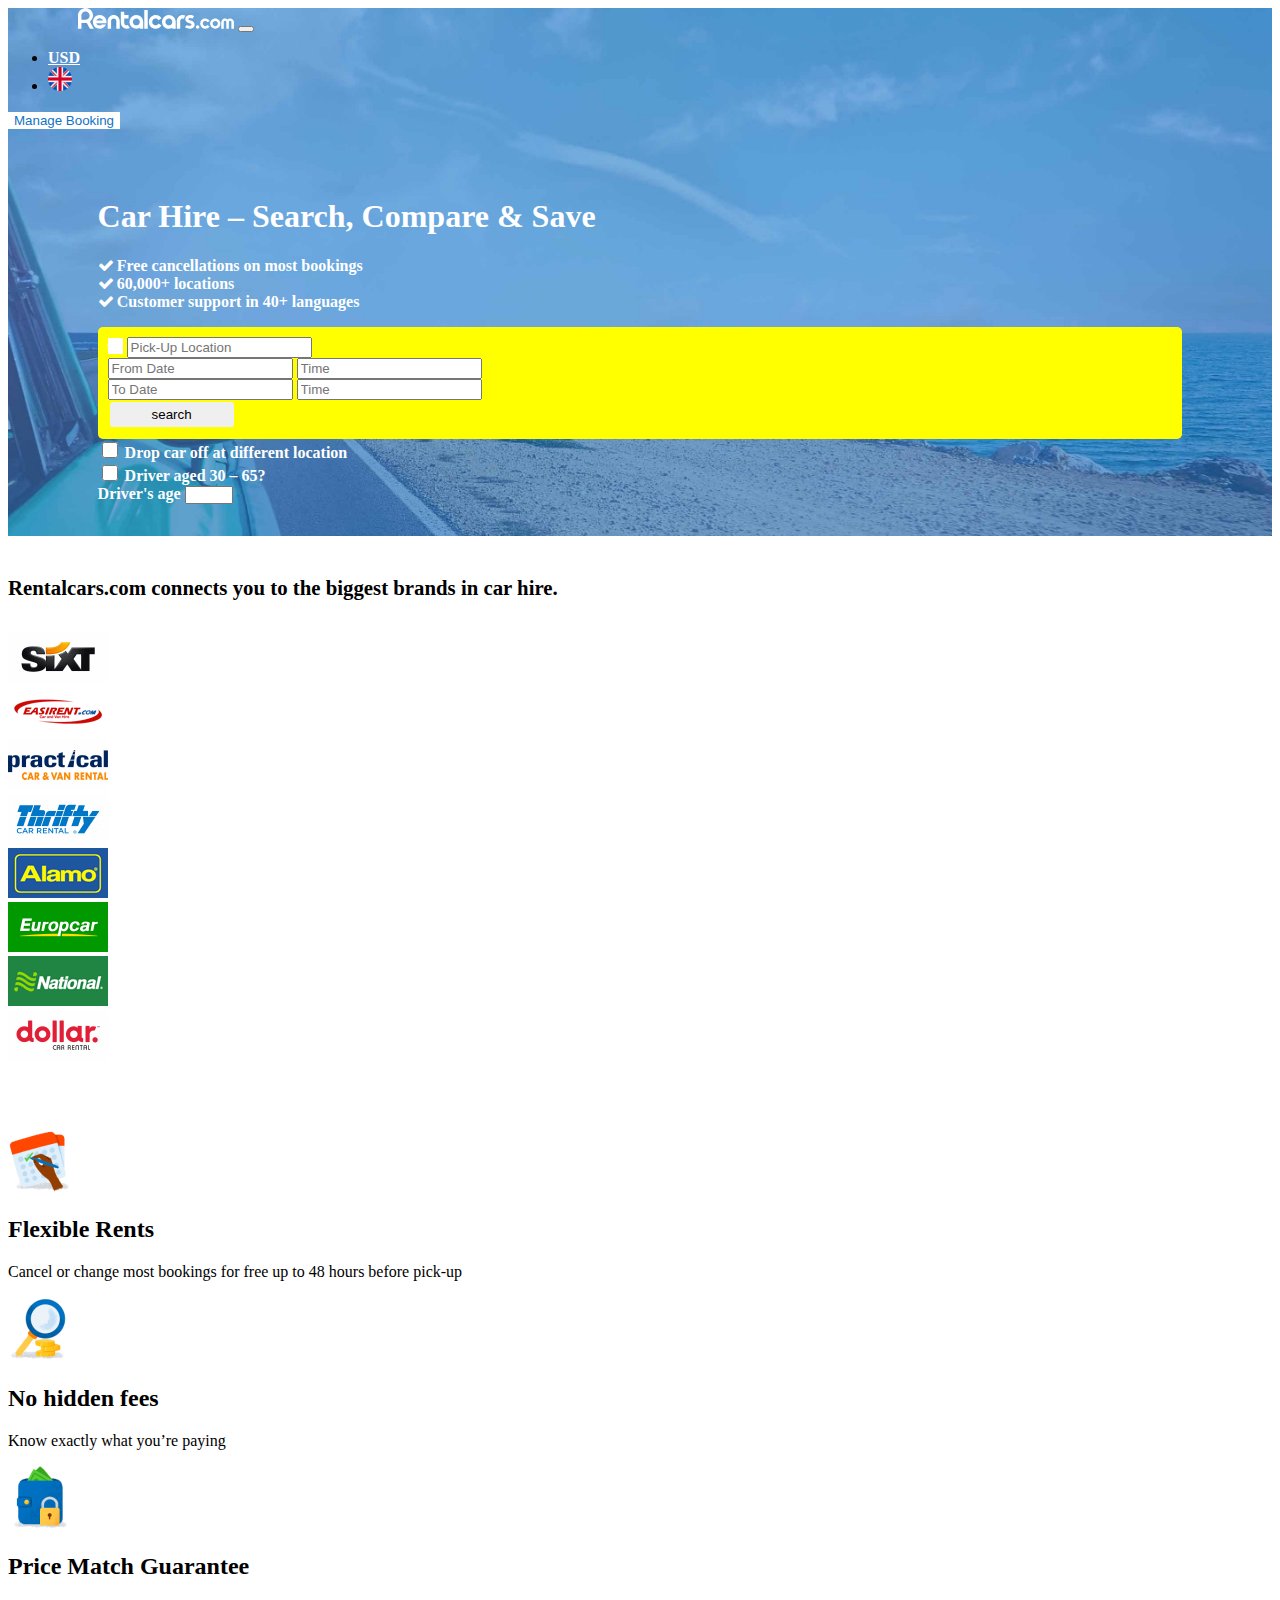
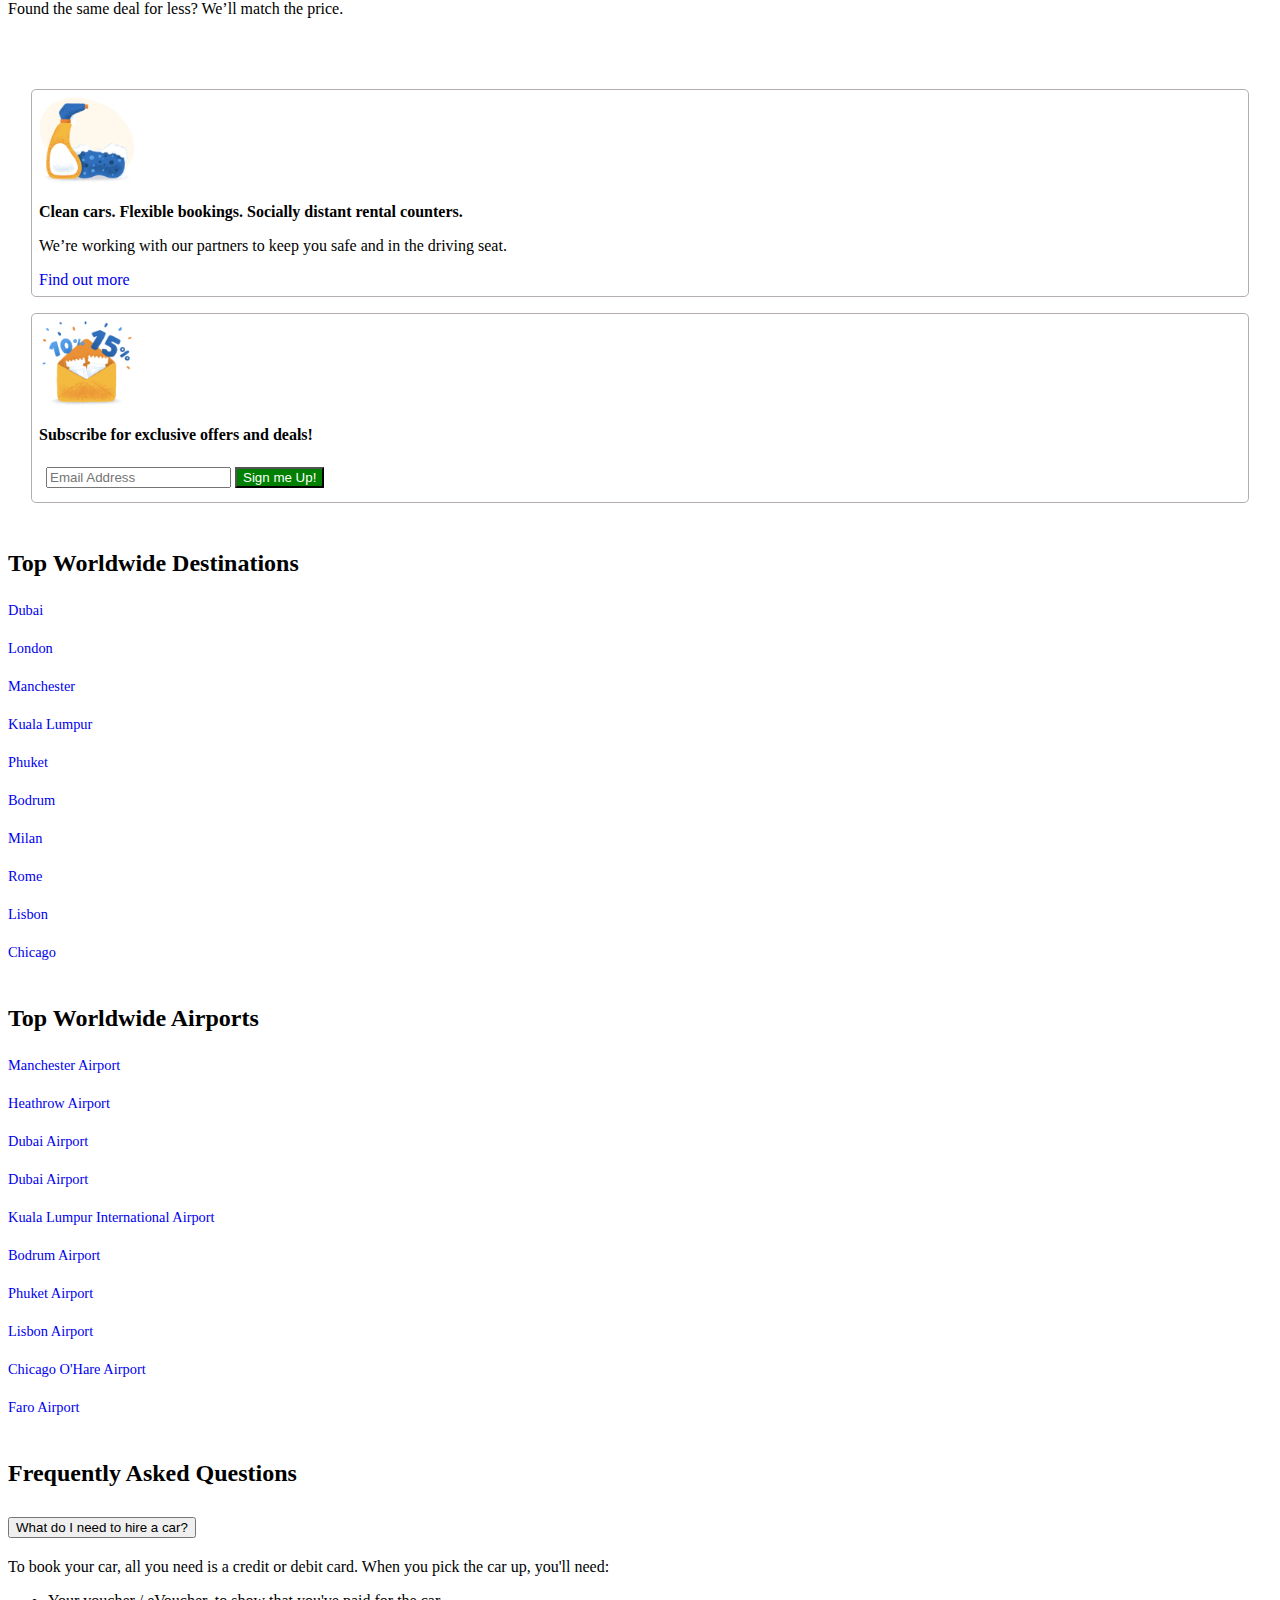
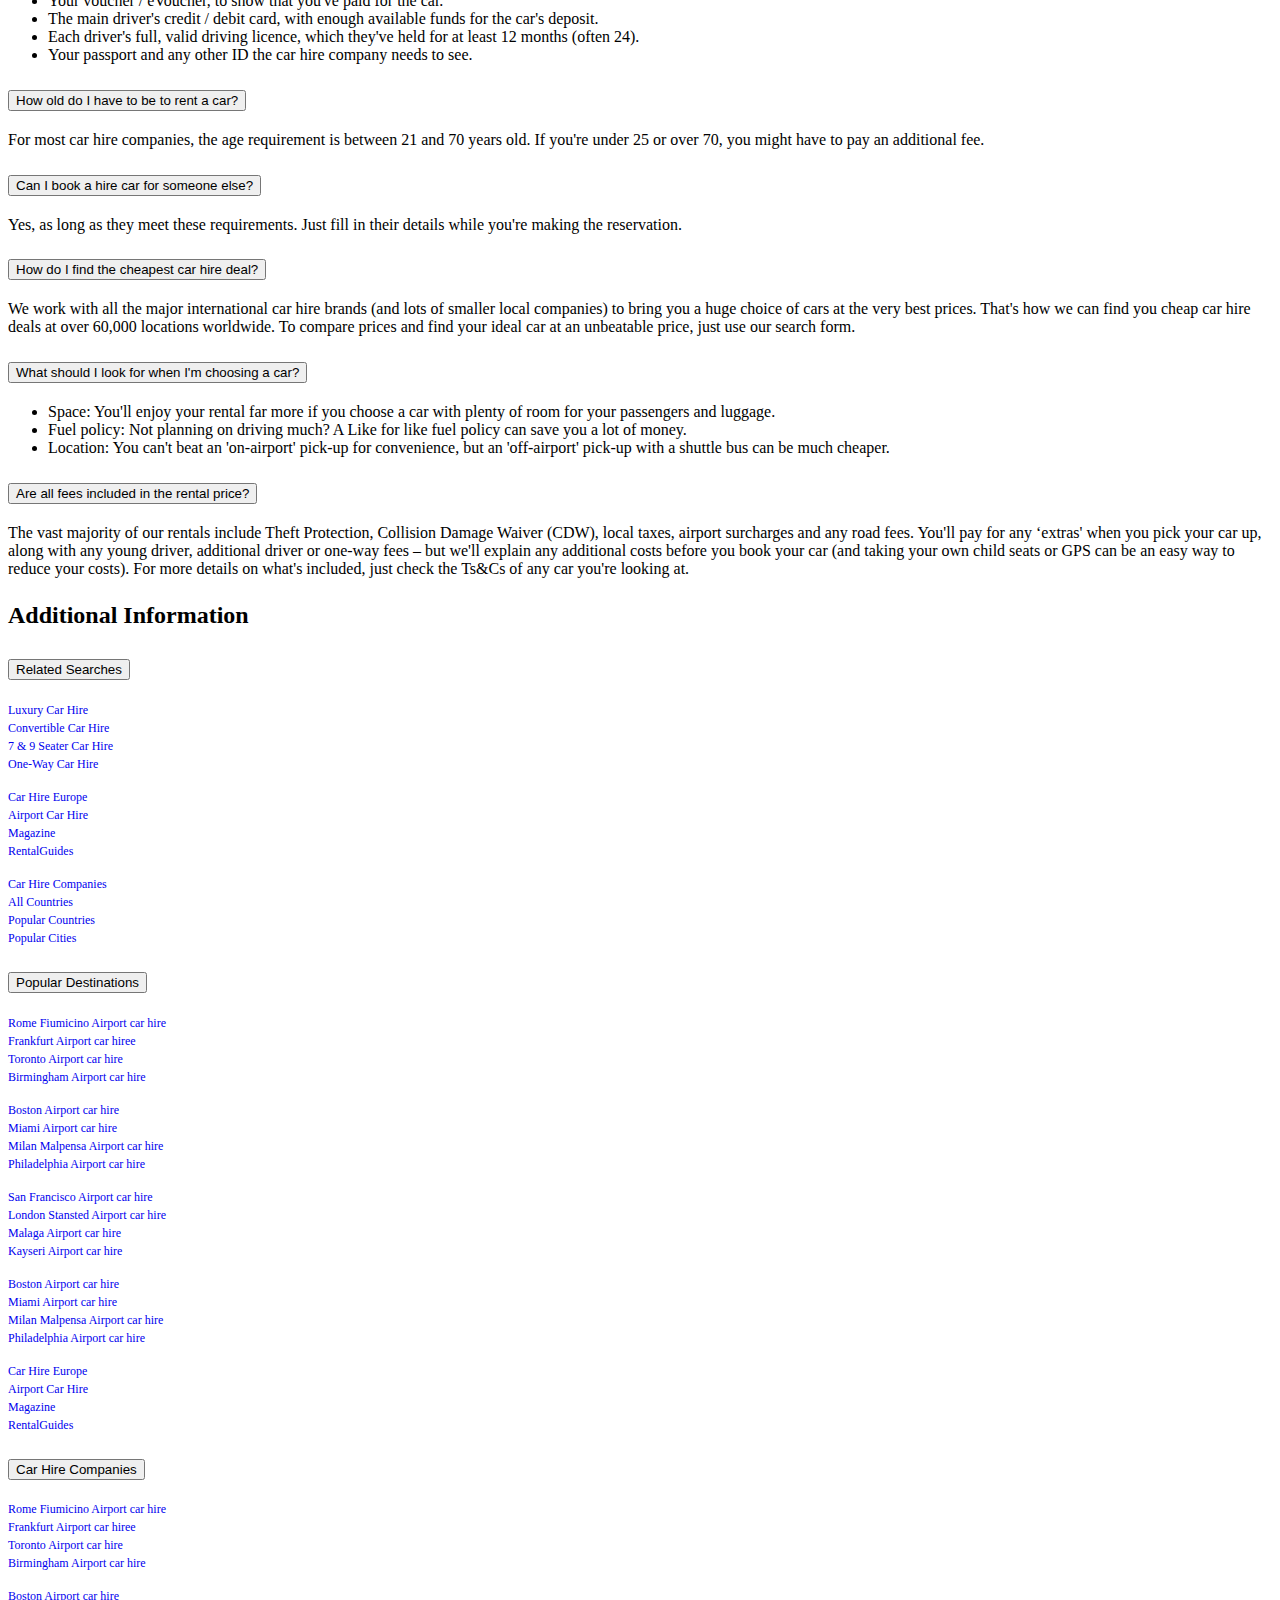
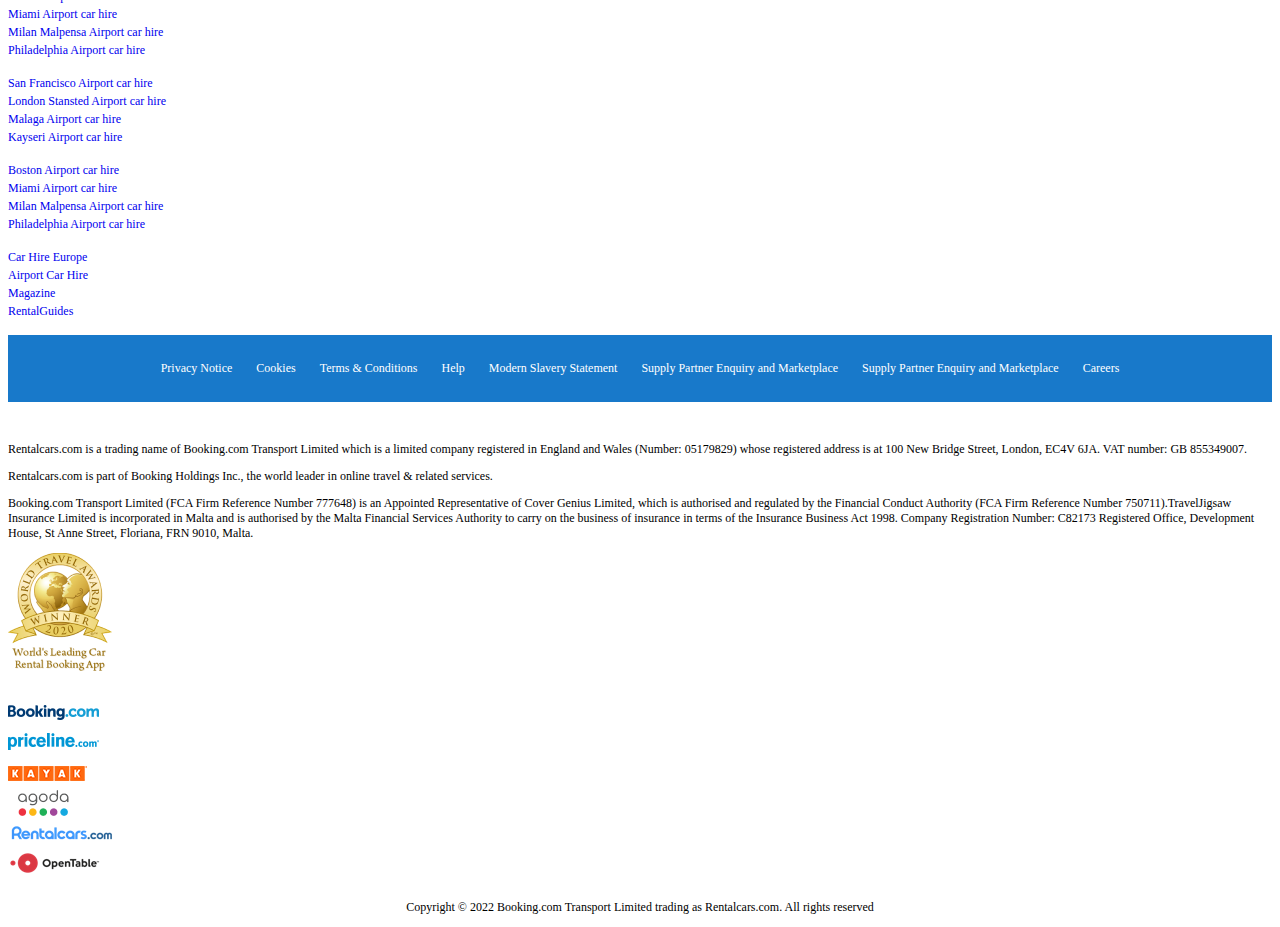
<file: index.html>
<!DOCTYPE html>
<html lang="en">
  <head>
    <meta charset="UTF-8" />
    <meta http-equiv="X-UA-Compatible" content="IE=edge" />
    <meta name="viewport" content="width=device-width, initial-scale=1.0" />
    <title>Cheap Car,Hire</title>

    <!--CDN Links-->
    <!-- CSS only -->
    <link
      href="https://cdn.jsdelivr.net/npm/bootstrap@5.1.3/dist/css/bootstrap.min.css"
      rel="stylesheet"
      integrity="sha384-1BmE4kWBq78iYhFldvKuhfTAU6auU8tT94WrHftjDbrCEXSU1oBoqyl2QvZ6jIW3"
      crossorigin="anonymous"
    />

    <link
      rel="stylesheet"
      href="https://cdnjs.cloudflare.com/ajax/libs/font-awesome/4.7.0/css/font-awesome.min.css"
    />
    <!--Own CSS yes-->
    <link rel="stylesheet" href="./css/style.css" />
    <link rel="stylesheet" href="./css/responsive.css" />
  </head>
  <body>
    <section class="header-section">
      <!--Navabr-->
      <header>
        <nav class="navbar navbar-expand-lg navbar-light">
          <div class="container-fluid">
            <a class="navbar-brand" href="#"><img src="./images/logo.svg" /></a>
            <button
              class="navbar-toggler"
              type="button"
              data-bs-toggle="collapse"
              data-bs-target="#navbarSupportedContent"
              aria-controls="navbarSupportedContent"
              aria-expanded="false"
              aria-label="Toggle navigation"
            >
              <span class="navbar-toggler-icon"></span>
            </button>
            <div
              class="collapse navbar-collapse left-navbar"
              id="navbarSupportedContent"
            >
              <ul class="navbar-nav mb-2 mb-lg-0">
                <li class="nav-item">
                  <a class="nav-link active" aria-current="page" href="#"
                    >USD</a
                  >
                </li>
                <li class="nav-item">
                  <a class="nav-link" href="#"
                    ><img src="./images/navBar-image.png" style="width: 1.5rem"
                  /></a>
                </li>
              </ul>

              <button class="btn btn-outline-success booking-btn" type="submit">
                Manage Booking
              </button>
            </div>
          </div>
        </nav>
      </header>

      <!--Sub PArt-->
      <section class="top-banner-subPart">
        <h1>Car Hire – Search, Compare & Save</h1>
        <div class="row subparts" style="padding-bottom: 1rem">
          <div class="col-lg-4 col-md-6" style="padding-right: 0">
            <i class="fa fa-check" style="padding-right: 0.2rem"></i>Free
            cancellations on most bookings
          </div>
          <div class="col-lg-3 col-md-6">
            <i class="fa fa-check" style="padding-right: 0.2rem"></i>60,000+
            locations
          </div>
          <div class="col-lg-4 col-md-6">
            <i class="fa fa-check" style="padding-right: 0.2rem"></i>Customer
            support in 40+ languages
          </div>
        </div>
        <div class="container search-section">
          <div class="row">
            <div class="col-lg-4">
              <div class="input-group flex-nowrap pick-up-bar">
                <span class="input-group-text">
                  <i class="fa fa-search" style="background-color: white"></i
                ></span>
                <input
                  type="text"
                  class="form-control"
                  placeholder="Pick-Up Location"
                  aria-label="Pick-Up Location"
                  aria-describedby="addon-wrapping"
                />
              </div>
            </div>
            <div class="col-lg-3">
              <div class="input-group flex-nowrap pick-up-bar">
                <input
                  type="text"
                  class="form-control"
                  onfocus="(this.type='date')"
                  onblur="if(this.value==''){this.type='text'}"
                  placeholder="From Date"
                />

                <input
                  type="text"
                  class="form-control"
                  onfocus="(this.type='time')"
                  onblur="if(this.value==''){this.type='text'}"
                  placeholder="Time"
                />
              </div>
            </div>
            <div class="col-lg-3">
              <div class="input-group flex-nowrap pick-up-bar">
                <input
                  type="text"
                  class="form-control"
                  onfocus="(this.type='date')"
                  onblur="if(this.value==''){this.type='text'}"
                  placeholder="To Date"
                />
                <input
                  type="text"
                  class="form-control"
                  onfocus="(this.type='time')"
                  onblur="if(this.value==''){this.type='text'}"
                  placeholder="Time"
                />
              </div>
            </div>
            <div class="col-lg-2 search-button">
              <div class="pick-up-bar">
                <button type="button" class="btn bg-success">search</button>
              </div>
            </div>
          </div>
        </div>

        <div class="check-box-section py-3">
          <div class="row">
            <div class="col-lg-4 col-md-6">
              <div class="form-check">
                <input
                  class="form-check-input"
                  type="checkbox"
                  value=""
                  id="flexCheckDefault"
                  style="width: 1rem; height: 1rem"
                />
                <label class="form-check-label" for="flexCheckDefault">
                  Drop car off at different location
                </label>
              </div>
            </div>
            <div class="col-lg-4 col-md-6">
              <div class="form-check">
                <input
                  class="form-check-input"
                  type="checkbox"
                  value=""
                  id="flexCheckChecked"
                  style="width: 1rem; height: 1rem"
                />
                <label class="form-check-label" for="flexCheckChecked">
                  Driver aged 30 – 65?
                </label>
              </div>
            </div>
            <div class="col-lg-4 col-md-6">
              <div class="age-selection">
                <label for="quantity"> Driver's age</label>
                <input
                  type="number"
                  id="quantity"
                  name="quantity"
                  min="1"
                  max="99"
                  style="width: 2.5rem; font-size: 0.7rem"
                />
              </div>
            </div>
          </div>
        </div>
      </section>
    </section>

    <section class="brand-section">
      <div class="container">
        <div class="row">
          <div class="col-lg-12">
            <h2>
              Rentalcars.com connects you to the biggest brands in car hire.
            </h2>
          </div>
        </div>
        <div class="row">
          <div class="col-lg-6 brand-set1">
            <div class="row">
              <div class="col-lg-3 col-md-3 col-sm-3 col-6 sm-mb-2">
                <img src="./images/brands/brand-1.gif" alt="Brand-Image" />
              </div>
              <div class="col-lg-3 col-md-3 col-sm-3 col-6 sm-mb-1">
                <img src="./images/brands/brand-2.gif" alt="Brand-Image" />
              </div>
              <div class="col-lg-3 col-md-3 col-sm-3 col-6 col-sm-mb-1">
                <img src="./images/brands/brand-3.gif" alt="Brand-Image" />
              </div>
              <div class="col-lg-3 col-md-3 col-sm-3 col-6 col-sm-mb-1">
                <img src="./images/brands/brand-4.gif" alt="Brand-Image" />
              </div>
            </div>
          </div>
          <div class="col-lg-6 brand-set2">
            <div class="row">
              <div class="col-lg-3 col-md-3 col-sm-3 col-6">
                <img src="./images/brands/brand-5.gif" alt="Brand-Image" />
              </div>
              <div class="col-lg-3 col-md-3 col-sm-3 col-6">
                <img src="./images/brands/brand-6.gif" alt="Brand-Image" />
              </div>
              <div class="col-lg-3 col-md-3 col-sm-3 col-6">
                <img src="./images/brands/brand-7.gif" alt="Brand-Image" />
              </div>
              <div class="col-lg-3 col-md-3 col-sm-3 col-6">
                <img src="./images/brands/brand-8.gif" alt="Brand-Image" />
              </div>
            </div>
          </div>
        </div>
      </div>
    </section>

    <section class="options-section">
      <div class="container">
        <div class="row">
          <div class="col-lg-4">
            <div class="row">
              <div class="col-lg-3 col-md-2 col-sm-2 col-2">
                <img src="./images/brands/flex-ren.png" />
              </div>
              <div class="col-lg-9 col-md-10 col-sm-10 col-10">
                <h2>Flexible Rents</h2>
                <p>
                  Cancel or change most bookings for free up to 48 hours before
                  pick-up
                </p>
              </div>
            </div>
          </div>
          <div class="col-lg-4">
            <div class="row">
              <div class="col-lg-3 col-md-2 col-sm-2 col-2">
                <img src="./images/brands/hiden-fees.png" />
              </div>
              <div class="col-lg-9 col-md-10 col-sm-10 col-10">
                <h2>No hidden fees</h2>
                <p>Know exactly what you’re paying</p>
              </div>
            </div>
          </div>
          <div class="col-lg-4">
            <div class="row">
              <div class="col-lg-3 col-md-2 col-sm-2 col-2">
                <img src="./images/brands/match.png" />
              </div>
              <div class="col-lg-9 col-md-10 col-sm-10 col-10">
                <h2>Price Match Guarantee</h2>
                <p>Found the same deal for less? We’ll match the price.</p>
              </div>
            </div>
          </div>
        </div>
      </div>
    </section>

    <section class="promotion-section">
      <div class="container">
        <div class="row">
          <div class="col-lg-5 promotion-1">
            <div class="row promotion-1-div">
              <div class="col-lg-3 col-md-3 col-sm-3 col-3">
                <img src="./images/brands/promototion-1.png" />
              </div>
              <div class="col-lg-9 col-md-9 col-sm-9 col-9">
                <h3>
                  Clean cars. Flexible bookings. Socially distant rental
                  counters.
                </h3>
                <p>
                  We’re working with our partners to keep you safe and in the
                  driving seat.
                </p>
                <a href="#">Find out more</a>
              </div>
            </div>
          </div>
          <div class="col-lg-5 promotion-2">
            <div class="row promotion-2-div">
              <div class="col-lg-3 col-md-3 col-sm-3 col-3">
                <img src="./images/brands/promotion-2.png" />
              </div>
              <div class="col-lg-9 col-md-9 col-sm-9 col-9">
                <h3>Subscribe for exclusive offers and deals!</h3>
                <div class="row">
                  <div class="col-lg-12">
                    <div class="input-group">
                      <input
                        type="search"
                        class="form-control rounded"
                        placeholder="Email Address"
                        aria-label="Search"
                        aria-describedby="search-addon"
                      />
                      <button type="button" class="btn btn-outline-primary">
                        Sign me Up!
                      </button>
                    </div>
                  </div>
                </div>
              </div>
            </div>
          </div>
        </div>
      </div>
    </section>
    <section class="destinations">
      <div class="container">
        <div class="row">
          <div class="col-lg-6 Worldwide-destinations">
            <div class="row">
              <div class="col-lg-12">
                <h3>Top Worldwide Destinations</h3>
              </div>
            </div>
            <div class="row">
              <div class="col-lg-6 col-md-6 col-sm-6 col-6 worldwide">
                <a href="#">Dubai</a>
              </div>
              <div class="col-lg-6 col-md-6 col-sm-6 col-6 worldwide">
                <a href="#">London</a>
              </div>
            </div>
            <div class="row">
              <div class="col-lg-6 col-md-6 col-sm-6 col-6 worldwide">
                <a href="#">Manchester</a>
              </div>
              <div class="col-lg-6 col-md-6 col-sm-6 col-6 worldwide">
                <a href="#">Kuala Lumpur</a>
              </div>
            </div>
            <div class="row">
              <div class="col-lg-6 col-md-6 col-sm-6 col-6 worldwide">
                <a href="#">Phuket</a>
              </div>
              <div class="col-lg-6 col-md-6 col-sm-6 col-6 worldwide">
                <a href="#">Bodrum</a>
              </div>
            </div>
            <div class="row">
              <div class="col-lg-6 col-md-6 col-sm-6 col-6 worldwide">
                <a href="#">Milan</a>
              </div>
              <div class="col-lg-6 col-md-6 col-sm-6 col-6 worldwide">
                <a href="#"> Rome</a>
              </div>
            </div>
            <div class="row">
              <div class="col-lg-6 col-md-6 col-sm-6 col-6 worldwide">
                <a href="#">Lisbon</a>
              </div>
              <div class="col-lg-6 col-md-6 col-sm-6 col-6 worldwide">
                <a href="#">Chicago</a>
              </div>
            </div>
          </div>
          <div class="col-lg-6">
            <div class="row">
              <div class="col-lg-12">
                <h3>Top Worldwide Airports</h3>
              </div>
            </div>
            <div class="row">
              <div class="col-lg-6 col-md-6 col-sm-6 col-6 worldwide">
                <a href="#">Manchester Airport</a>
              </div>
              <div class="col-lg-6 col-md-6 col-sm-6 col-6 worldwide">
                <a href="#">Heathrow Airport</a>
              </div>
            </div>
            <div class="row">
              <div class="col-lg-6 col-md-6 col-sm-6 col-6 worldwide">
                <a href="#">Dubai Airport</a>
              </div>
              <div class="col-lg-6 col-md-6 col-sm-6 col-6 worldwide">
                <a href="#"> Dubai Airport</a>
              </div>
            </div>
            <div class="row">
              <div class="col-lg-6 col-md-6 col-sm-6 col-6 worldwide">
                <a href="#">Kuala Lumpur International Airport</a>
              </div>
              <div class="col-lg-6 col-md-6 col-sm-6 col-6 worldwide">
                <a href="#">Bodrum Airport</a>
              </div>
            </div>
            <div class="row">
              <div class="col-lg-6 col-md-6 col-sm-6 col-6 worldwide">
                <a href="#">Phuket Airport</a>
              </div>
              <div class="col-lg-6 col-md-6 col-sm-6 col-6 worldwide">
                <a href="#"> Lisbon Airport</a>
              </div>
            </div>
            <div class="row">
              <div class="col-lg-6 col-md-6 col-sm-6 col-6 worldwide">
                <a href="#">Chicago O'Hare Airport</a>
              </div>
              <div class="col-lg-6 col-md-6 col-sm-6 col-6 worldwide">
                <a href="#">Faro Airport</a>
              </div>
            </div>
          </div>
        </div>
      </div>
    </section>
    <section class="FAQs-Additional">
      <div class="container">
        <div class="row">
          <div class="col-lg-6 FAQ">
            <div class="row">
              <div class="col-lg-12">
                <h3>Frequently Asked Questions</h3>
              </div>
            </div>
            <div class="accordion" id="accordionExample">
              <div class="row">
                <div class="col-lg-12">
                  <div class="accordion-item">
                    <h2 class="accordion-header" id="headingOne">
                      <button
                        class="accordion-button collapsed"
                        type="button"
                        data-bs-toggle="collapse"
                        data-bs-target="#collapseOne"
                        aria-expanded="true"
                        aria-controls="collapseOne"
                      >
                        What do I need to hire a car?
                      </button>
                    </h2>
                    <div
                      id="collapseOne"
                      class="accordion-collapse collapse"
                      aria-labelledby="headingOne"
                      data-bs-parent="#accordionExample"
                    >
                      <div class="accordion-body">
                        <p>
                          To book your car, all you need is a credit or debit
                          card. When you pick the car up, you'll need:
                        </p>
                        <ul>
                          <li>
                            Your voucher / eVoucher, to show that you've paid
                            for the car.
                          </li>
                          <li>
                            The main driver's credit / debit card, with enough
                            available funds for the car's deposit.
                          </li>
                          <li>
                            Each driver's full, valid driving licence, which
                            they've held for at least 12 months (often 24).
                          </li>
                          <li>
                            Your passport and any other ID the car hire company
                            needs to see.
                          </li>
                        </ul>
                      </div>
                    </div>
                  </div>
                </div>
              </div>
              <div class="row">
                <div class="col-lg-12">
                  <div class="accordion-item">
                    <h2 class="accordion-header" id="headingTwo">
                      <button
                        class="accordion-button collapsed"
                        type="button"
                        data-bs-toggle="collapse"
                        data-bs-target="#collapseTwo"
                        aria-expanded="false"
                        aria-controls="collapseTwo"
                      >
                        How old do I have to be to rent a car?
                      </button>
                    </h2>
                    <div
                      id="collapseTwo"
                      class="accordion-collapse collapse"
                      aria-labelledby="headingTwo"
                      data-bs-parent="#accordionExample"
                    >
                      <div class="accordion-body">
                        <p>
                          For most car hire companies, the age requirement is
                          between 21 and 70 years old. If you're under 25 or
                          over 70, you might have to pay an additional fee.
                        </p>
                      </div>
                    </div>
                  </div>
                </div>
              </div>
              <div class="row">
                <div class="col-lg-12">
                  <div class="accordion-item">
                    <h2 class="accordion-header" id="headingThree">
                      <button
                        class="accordion-button collapsed"
                        type="button"
                        data-bs-toggle="collapse"
                        data-bs-target="#collapseThree"
                        aria-expanded="false"
                        aria-controls="collapseThree"
                      >
                        Can I book a hire car for someone else?
                      </button>
                    </h2>
                    <div
                      id="collapseThree"
                      class="accordion-collapse collapse"
                      aria-labelledby="headingThree"
                      data-bs-parent="#accordionExample"
                    >
                      <div class="accordion-body">
                        <p>
                          Yes, as long as they meet these requirements. Just
                          fill in their details while you're making the
                          reservation.
                        </p>
                      </div>
                    </div>
                  </div>
                </div>
              </div>
              <div class="row">
                <div class="col-lg-12">
                  <div class="accordion-item">
                    <h2 class="accordion-header" id="headingFour">
                      <button
                        class="accordion-button collapsed"
                        type="button"
                        data-bs-toggle="collapse"
                        data-bs-target="#collapseFour"
                        aria-expanded="false"
                        aria-controls="collapseFour"
                      >
                        How do I find the cheapest car hire deal?
                      </button>
                    </h2>
                    <div
                      id="collapseFour"
                      class="accordion-collapse collapse"
                      aria-labelledby="headingFour"
                      data-bs-parent="#accordionExample"
                    >
                      <div class="accordion-body">
                        <p>
                          We work with all the major international car hire
                          brands (and lots of smaller local companies) to bring
                          you a huge choice of cars at the very best prices.
                          That's how we can find you cheap car hire deals at
                          over 60,000 locations worldwide. To compare prices and
                          find your ideal car at an unbeatable price, just use
                          our search form.
                        </p>
                      </div>
                    </div>
                  </div>
                </div>
              </div>
              <div class="row">
                <div class="col-lg-12">
                  <div class="accordion-item">
                    <h2 class="accordion-header" id="headingFive">
                      <button
                        class="accordion-button collapsed"
                        type="button"
                        data-bs-toggle="collapse"
                        data-bs-target="#collapseFive"
                        aria-expanded="false"
                        aria-controls="collapseFive"
                      >
                        What should I look for when I'm choosing a car?
                      </button>
                    </h2>
                    <div
                      id="collapseFive"
                      class="accordion-collapse collapse"
                      aria-labelledby="headingFive"
                      data-bs-parent="#accordionExample"
                    >
                      <div class="accordion-body">
                        <ul>
                          <li>
                            Space: You'll enjoy your rental far more if you
                            choose a car with plenty of room for your passengers
                            and luggage.
                          </li>
                          <li>
                            Fuel policy: Not planning on driving much? A Like
                            for like fuel policy can save you a lot of money.
                          </li>
                          <li>
                            Location: You can't beat an 'on-airport' pick-up for
                            convenience, but an 'off-airport' pick-up with a
                            shuttle bus can be much cheaper.
                          </li>
                        </ul>
                      </div>
                    </div>
                  </div>
                </div>
              </div>
              <div class="row">
                <div class="col-lg-12">
                  <div class="accordion-item">
                    <h2 class="accordion-header" id="headingSix">
                      <button
                        class="accordion-button collapsed"
                        type="button"
                        data-bs-toggle="collapse"
                        data-bs-target="#collapseSix"
                        aria-expanded="false"
                        aria-controls="collapseSix"
                      >
                        Are all fees included in the rental price?
                      </button>
                    </h2>
                    <div
                      id="collapseSix"
                      class="accordion-collapse collapse"
                      aria-labelledby="headingSix"
                      data-bs-parent="#accordionExample"
                    >
                      <div class="accordion-body">
                        <p>
                          The vast majority of our rentals include Theft
                          Protection, Collision Damage Waiver (CDW), local
                          taxes, airport surcharges and any road fees. You'll
                          pay for any ‘extras' when you pick your car up, along
                          with any young driver, additional driver or one-way
                          fees – but we'll explain any additional costs before
                          you book your car (and taking your own child seats or
                          GPS can be an easy way to reduce your costs). For more
                          details on what's included, just check the Ts&Cs of
                          any car you're looking at.
                        </p>
                      </div>
                    </div>
                  </div>
                </div>
              </div>
            </div>
          </div>
          <div class="col-lg-6 additional">
            <div class="row">
              <div class="col-lg-12">
                <h3>Additional Information</h3>
              </div>
            </div>
            <div class="accordion" id="accordionExample">
              <div class="row">
                <div class="col-lg-12">
                  <div class="accordion-item">
                    <h2 class="accordion-header" id="headingOneinfo">
                      <button
                        class="accordion-button collapsed"
                        type="button"
                        data-bs-toggle="collapse"
                        data-bs-target="#collapseOneinfo"
                        aria-expanded="true"
                        aria-controls="collapseOneinfo"
                      >
                        Related Searches
                      </button>
                    </h2>
                    <div
                      id="collapseOneinfo"
                      class="accordion-collapse collapse"
                      aria-labelledby="headingOneinfo"
                      data-bs-parent="#accordionExample"
                    >
                      <div class="accordion-body">
                        <div class="row additional-space">
                          <div class="col-lg-3 col-md-6 col-sm-6 col-6">
                            <a href="#">Luxury Car Hire</a>
                          </div>
                          <div class="col-lg-3 col-md-6 col-sm-6 col-6">
                            <a href="#"> Convertible Car Hire </a>
                          </div>
                          <div class="col-lg-3 col-md-6 col-sm-6 col-6">
                            <a href="#"> 7 & 9 Seater Car Hire </a>
                          </div>
                          <div class="col-lg-3 col-md-6 col-sm-6 col-6">
                            <a href="#"> One-Way Car Hire</a>
                          </div>
                        </div>
                        <div class="row additional-space">
                          <div class="col-lg-3 col-md-6 col-sm-6 col-6">
                            <a href="#">Car Hire Europe</a>
                          </div>
                          <div class="col-lg-3 col-md-6 col-sm-6 col-6">
                            <a href="#"> Airport Car Hire</a>
                          </div>
                          <div class="col-lg-3 col-md-6 col-sm-6 col-6">
                            <a href="#"> Magazine </a>
                          </div>
                          <div class="col-lg-3 col-md-6 col-sm-6 col-6">
                            <a href="#"> RentalGuides</a>
                          </div>
                        </div>
                        <div class="row additional-space">
                          <div class="col-lg-3 col-md-6 col-sm-6 col-6">
                            <a href="#">Car Hire Companies</a>
                          </div>
                          <div class="col-lg-3 col-md-6 col-sm-6 col-6">
                            <a href="#"> All Countries</a>
                          </div>
                          <div class="col-lg-3 col-md-6 col-sm-6 col-6">
                            <a href="#"> Popular Countries </a>
                          </div>
                          <div class="col-lg-3 col-md-6 col-sm-6 col-6">
                            <a href="#"> Popular Cities</a>
                          </div>
                        </div>
                      </div>
                    </div>
                  </div>
                </div>
              </div>
              <div class="row">
                <div class="col-lg-12">
                  <div class="accordion-item">
                    <h2 class="accordion-header" id="headingTwoinfo">
                      <button
                        class="accordion-button collapsed"
                        type="button"
                        data-bs-toggle="collapse"
                        data-bs-target="#collapseTwoinfo"
                        aria-expanded="false"
                        aria-controls="collapseTwoinfo"
                      >
                        Popular Destinations
                      </button>
                    </h2>
                    <div
                      id="collapseTwoinfo"
                      class="accordion-collapse collapse"
                      aria-labelledby="headingTwoinfo"
                      data-bs-parent="#accordionExample"
                    >
                      <div class="accordion-body">
                        <div class="row additional-space">
                          <div class="col-lg-3 col-md-6 col-sm-6 col-6">
                            <a href="#">Rome Fiumicino Airport car hire</a>
                          </div>
                          <div class="col-lg-3 col-md-6 col-sm-6 col-6">
                            <a href="#"> Frankfurt Airport car hiree </a>
                          </div>
                          <div class="col-lg-3 col-md-6 col-sm-6 col-6">
                            <a href="#"> Toronto Airport car hire </a>
                          </div>
                          <div class="col-lg-3 col-md-6 col-sm-6 col-6">
                            <a href="#"> Birmingham Airport car hire</a>
                          </div>
                        </div>
                        <div class="row additional-space">
                          <div class="col-lg-3 col-md-6 col-sm-6 col-6">
                            <a href="#">Boston Airport car hire</a>
                          </div>
                          <div class="col-lg-3 col-md-6 col-sm-6 col-6">
                            <a href="#">Miami Airport car hire</a>
                          </div>
                          <div class="col-lg-3 col-md-6 col-sm-6 col-6">
                            <a href="#"> Milan Malpensa Airport car hire </a>
                          </div>
                          <div class="col-lg-3 col-md-6 col-sm-6 col-6">
                            <a href="#">Philadelphia Airport car hire</a>
                          </div>
                        </div>

                        <div class="row additional-space">
                          <div class="col-lg-3 col-md-6 col-sm-6 col-6">
                            <a href="#">San Francisco Airport car hire</a>
                          </div>
                          <div class="col-lg-3 col-md-6 col-sm-6 col-6">
                            <a href="#"> London Stansted Airport car hire</a>
                          </div>
                          <div class="col-lg-3 col-md-6 col-sm-6 col-6">
                            <a href="#"> Malaga Airport car hire </a>
                          </div>
                          <div class="col-lg-3 col-md-6 col-sm-6 col-6">
                            <a href="#"> Kayseri Airport car hire</a>
                          </div>
                        </div>

                        <div class="row additional-space">
                          <div class="col-lg-3 col-md-6 col-sm-6 col-6">
                            <a href="#">Boston Airport car hire</a>
                          </div>
                          <div class="col-lg-3 col-md-6 col-sm-6 col-6">
                            <a href="#">Miami Airport car hire</a>
                          </div>
                          <div class="col-lg-3 col-md-6 col-sm-6 col-6">
                            <a href="#"> Milan Malpensa Airport car hire </a>
                          </div>
                          <div class="col-lg-3 col-md-6 col-sm-6 col-6">
                            <a href="#">Philadelphia Airport car hire</a>
                          </div>
                        </div>
                        <div class="row additional-space">
                          <div class="col-lg-3 col-md-6 col-sm-6 col-6">
                            <a href="#">Car Hire Europe</a>
                          </div>
                          <div class="col-lg-3 col-md-6 col-sm-6 col-6">
                            <a href="#"> Airport Car Hire</a>
                          </div>
                          <div class="col-lg-3 col-md-6 col-sm-6 col-6">
                            <a href="#"> Magazine </a>
                          </div>
                          <div class="col-lg-3 col-md-6 col-sm-6 col-6">
                            <a href="#"> RentalGuides</a>
                          </div>
                        </div>
                      </div>
                    </div>
                  </div>
                </div>
              </div>
              <div class="row">
                <div class="col-lg-12">
                  <div class="accordion-item">
                    <h2 class="accordion-header" id="headingThreeinfo">
                      <button
                        class="accordion-button collapsed"
                        type="button"
                        data-bs-toggle="collapse"
                        data-bs-target="#collapseThreeinfo"
                        aria-expanded="false"
                        aria-controls="collapseThreeinfo"
                      >
                        Car Hire Companies
                      </button>
                    </h2>
                    <div
                      id="collapseThreeinfo"
                      class="accordion-collapse collapse"
                      aria-labelledby="headingThreeinfo"
                      data-bs-parent="#accordionExample"
                    >
                      <div class="accordion-body">
                        <div class="row additional-space">
                          <div class="col-lg-3 col-md-6 col-sm-6 col-6">
                            <a href="#">Rome Fiumicino Airport car hire</a>
                          </div>
                          <div class="col-lg-3 col-md-6 col-sm-6 col-6">
                            <a href="#"> Frankfurt Airport car hiree </a>
                          </div>
                          <div class="col-lg-3 col-md-6 col-sm-6 col-6">
                            <a href="#"> Toronto Airport car hire </a>
                          </div>
                          <div class="col-lg-3 col-md-6 col-sm-6 col-6">
                            <a href="#"> Birmingham Airport car hire</a>
                          </div>
                        </div>
                        <div class="row additional-space">
                          <div class="col-lg-3 col-md-6 col-sm-6 col-6">
                            <a href="#">Boston Airport car hire</a>
                          </div>
                          <div class="col-lg-3 col-md-6 col-sm-6 col-6">
                            <a href="#">Miami Airport car hire</a>
                          </div>
                          <div class="col-lg-3 col-md-6 col-sm-6 col-6">
                            <a href="#"> Milan Malpensa Airport car hire </a>
                          </div>
                          <div class="col-lg-3 col-md-6 col-sm-6 col-6">
                            <a href="#">Philadelphia Airport car hire</a>
                          </div>
                        </div>

                        <div class="row additional-space">
                          <div class="col-lg-3 col-md-6 col-sm-6 col-6">
                            <a href="#">San Francisco Airport car hire</a>
                          </div>
                          <div class="col-lg-3 col-md-6 col-sm-6 col-6">
                            <a href="#"> London Stansted Airport car hire</a>
                          </div>
                          <div class="col-lg-3 col-md-6 col-sm-6 col-6">
                            <a href="#"> Malaga Airport car hire </a>
                          </div>
                          <div class="col-lg-3 col-md-6 col-sm-6 col-6">
                            <a href="#"> Kayseri Airport car hire</a>
                          </div>
                        </div>

                        <div class="row additional-space">
                          <div class="col-lg-3 col-md-6 col-sm-6 col-6">
                            <a href="#">Boston Airport car hire</a>
                          </div>
                          <div class="col-lg-3 col-md-6 col-sm-6 col-6">
                            <a href="#">Miami Airport car hire</a>
                          </div>
                          <div class="col-lg-3 col-md-6 col-sm-6 col-6">
                            <a href="#"> Milan Malpensa Airport car hire </a>
                          </div>
                          <div class="col-lg-3 col-md-6 col-sm-6 col-6">
                            <a href="#">Philadelphia Airport car hire</a>
                          </div>
                        </div>
                        <div class="row additional-space">
                          <div class="col-lg-3 col-md-6 col-sm-6 col-6">
                            <a href="#">Car Hire Europe</a>
                          </div>
                          <div class="col-lg-3 col-md-6 col-sm-6 col-6">
                            <a href="#"> Airport Car Hire</a>
                          </div>
                          <div class="col-lg-3 col-md-6 col-sm-6 col-6">
                            <a href="#"> Magazine </a>
                          </div>
                          <div class="col-lg-3 col-md-6 col-sm-6 col-6">
                            <a href="#"> RentalGuides</a>
                          </div>
                        </div>
                      </div>
                    </div>
                  </div>
                </div>
              </div>
            </div>
          </div>
        </div>
      </div>
    </section>
    <section class="footer-section">
      <footer>
        <ul class="footer-list">
          <li><a href="#">Privacy Notice</a></li>
          <li><a href="#">Cookies</a></li>
          <li><a href="#"> Terms & Conditions</a></li>
          <li><a href="#">Help</a></li>
          <li><a href="#">Modern Slavery Statement</a></li>
          <li><a href="#">Supply Partner Enquiry and Marketplace</a></li>
          <li><a href="#">Supply Partner Enquiry and Marketplace</a></li>
          <li><a href="#">Careers</a></li>
        </ul>
      </footer>
    </section>
    <section class="explanation">
      <div class="container">
        <!-- Media object -->
        <div class="d-flex explanation-object">
          <!-- Body -->
          <div>
            <p>
              Rentalcars.com is a trading name of Booking.com Transport Limited
              which is a limited company registered in England and Wales
              (Number: 05179829) whose registered address is at 100 New Bridge
              Street, London, EC4V 6JA. VAT number: GB 855349007.
            </p>
            <p>
              Rentalcars.com is part of Booking Holdings Inc., the world leader
              in online travel & related services.
            </p>
            <p>
              Booking.com Transport Limited (FCA Firm Reference Number 777648)
              is an Appointed Representative of Cover Genius Limited, which is
              authorised and regulated by the Financial Conduct Authority (FCA
              Firm Reference Number 750711).TravelJigsaw Insurance Limited is
              incorporated in Malta and is authorised by the Malta Financial
              Services Authority to carry on the business of insurance in terms
              of the Insurance Business Act 1998. Company Registration Number:
              C82173 Registered Office, Development House, St Anne Street,
              Floriana, FRN 9010, Malta.
            </p>
          </div>
          <!-- Image -->
          <div class="explanation-img">
            <img
              src="./images/brands/explanation.png"
              alt="Explanation"
              class="me-3"
              style="height: fit-content"
            />
          </div>
        </div>
        <!-- Media object -->
      </div>
    </section>

    <section class="partners">
      <div class="container">
        <div class="row partners-images">
          <div class="col-lg-2 col-md-2">
            <img src="./images/partners/p1.png" alt="partner" />
          </div>
          <div class="col-lg-2 col-md-2">
            <img src="./images/partners/p2.png" alt="partner" />
          </div>
          <div class="col-lg-2 col-md-2">
            <img src="./images/partners/p3.png" alt="partner" />
          </div>
          <div class="col-lg-2 col-md-2">
            <img src="./images/partners/p4.png" alt="partner" />
          </div>
          <div class="col-lg-2 col-md-2">
            <img src="./images/partners/p5.png" alt="partner" />
          </div>
          <div class="col-lg-2 col-md-2">
            <img src="./images/partners/p6.png" alt="partner" />
          </div>
        </div>
        <div>
          <p>
            Copyright © 2022 Booking.com Transport Limited trading as
            Rentalcars.com. All rights reserved
          </p>
        </div>
      </div>
    </section>

    <!--JS link-->
    <!-- JavaScript Bundle with Popper -->
    <script
      src="https://cdn.jsdelivr.net/npm/bootstrap@5.1.3/dist/js/bootstrap.bundle.min.js"
      integrity="sha384-ka7Sk0Gln4gmtz2MlQnikT1wXgYsOg+OMhuP+IlRH9sENBO0LRn5q+8nbTov4+1p"
      crossorigin="anonymous"
    ></script>
  </body>
</html>
</file>
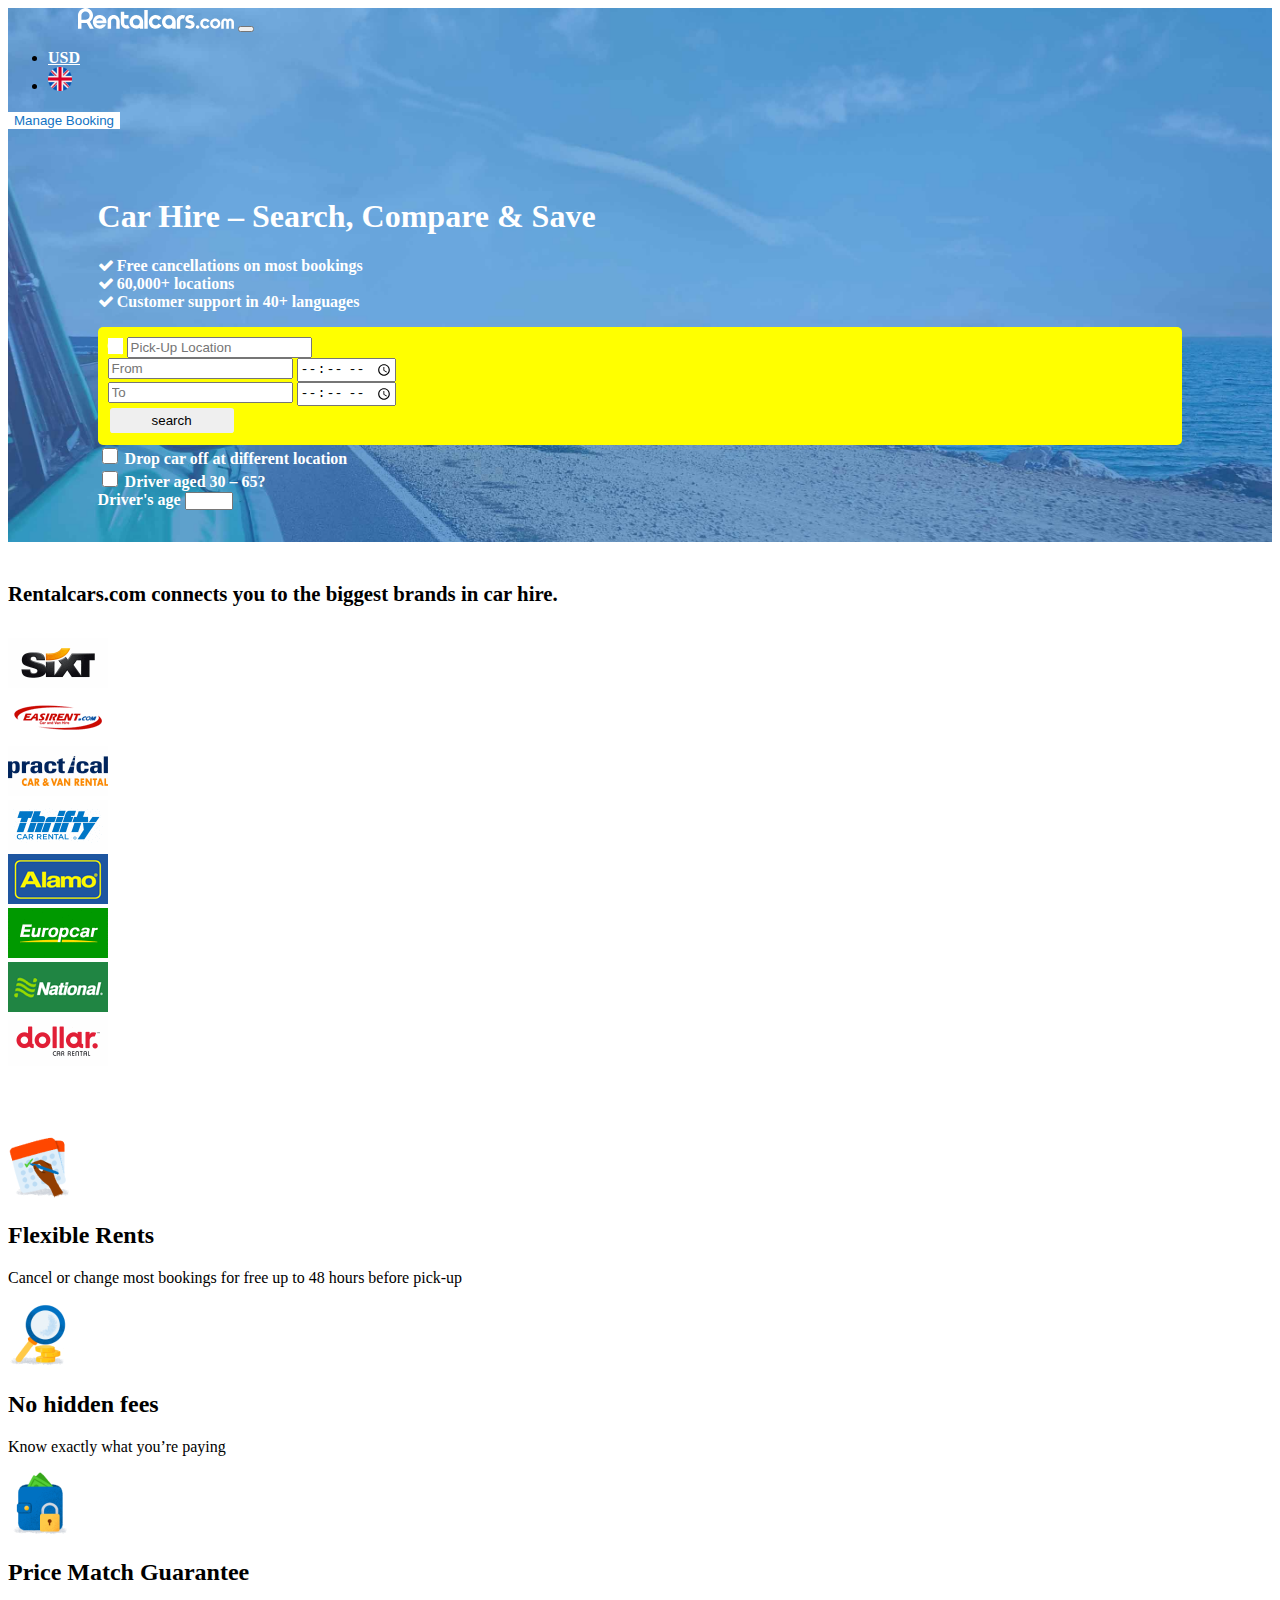
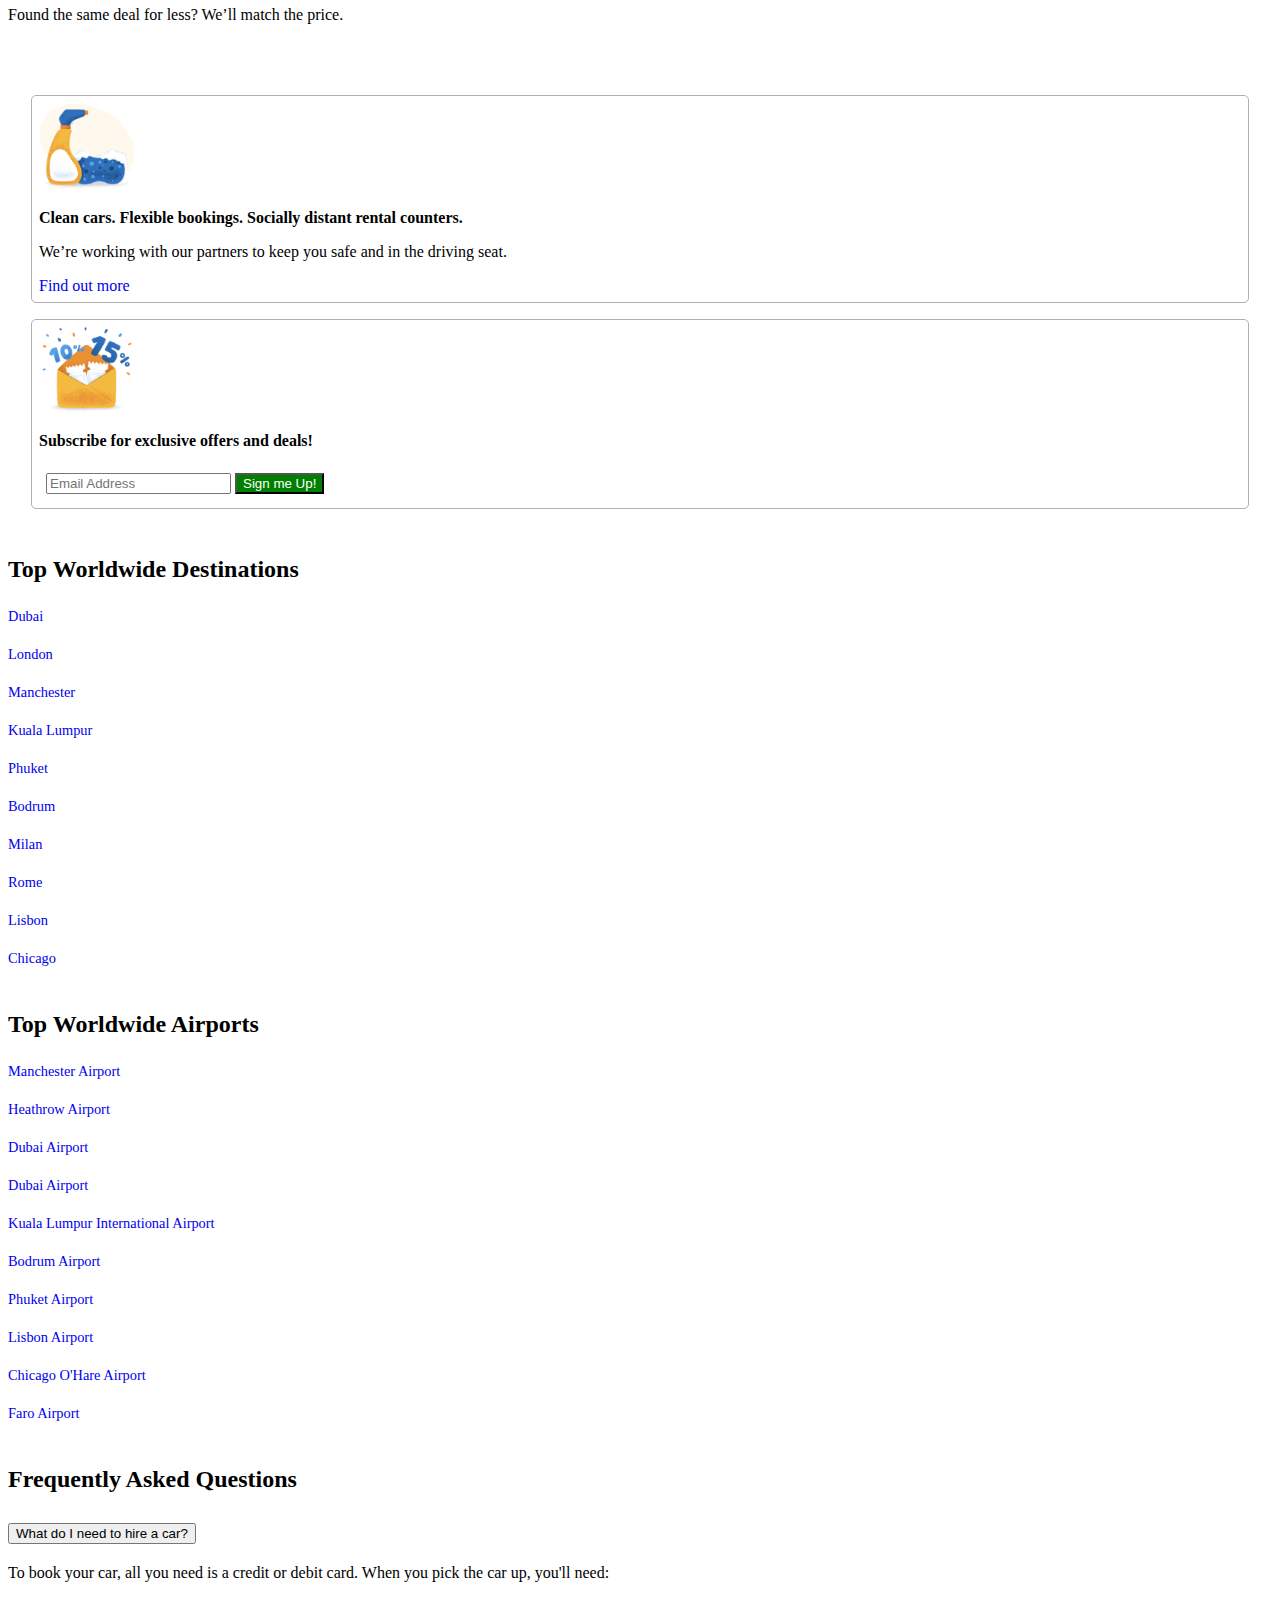
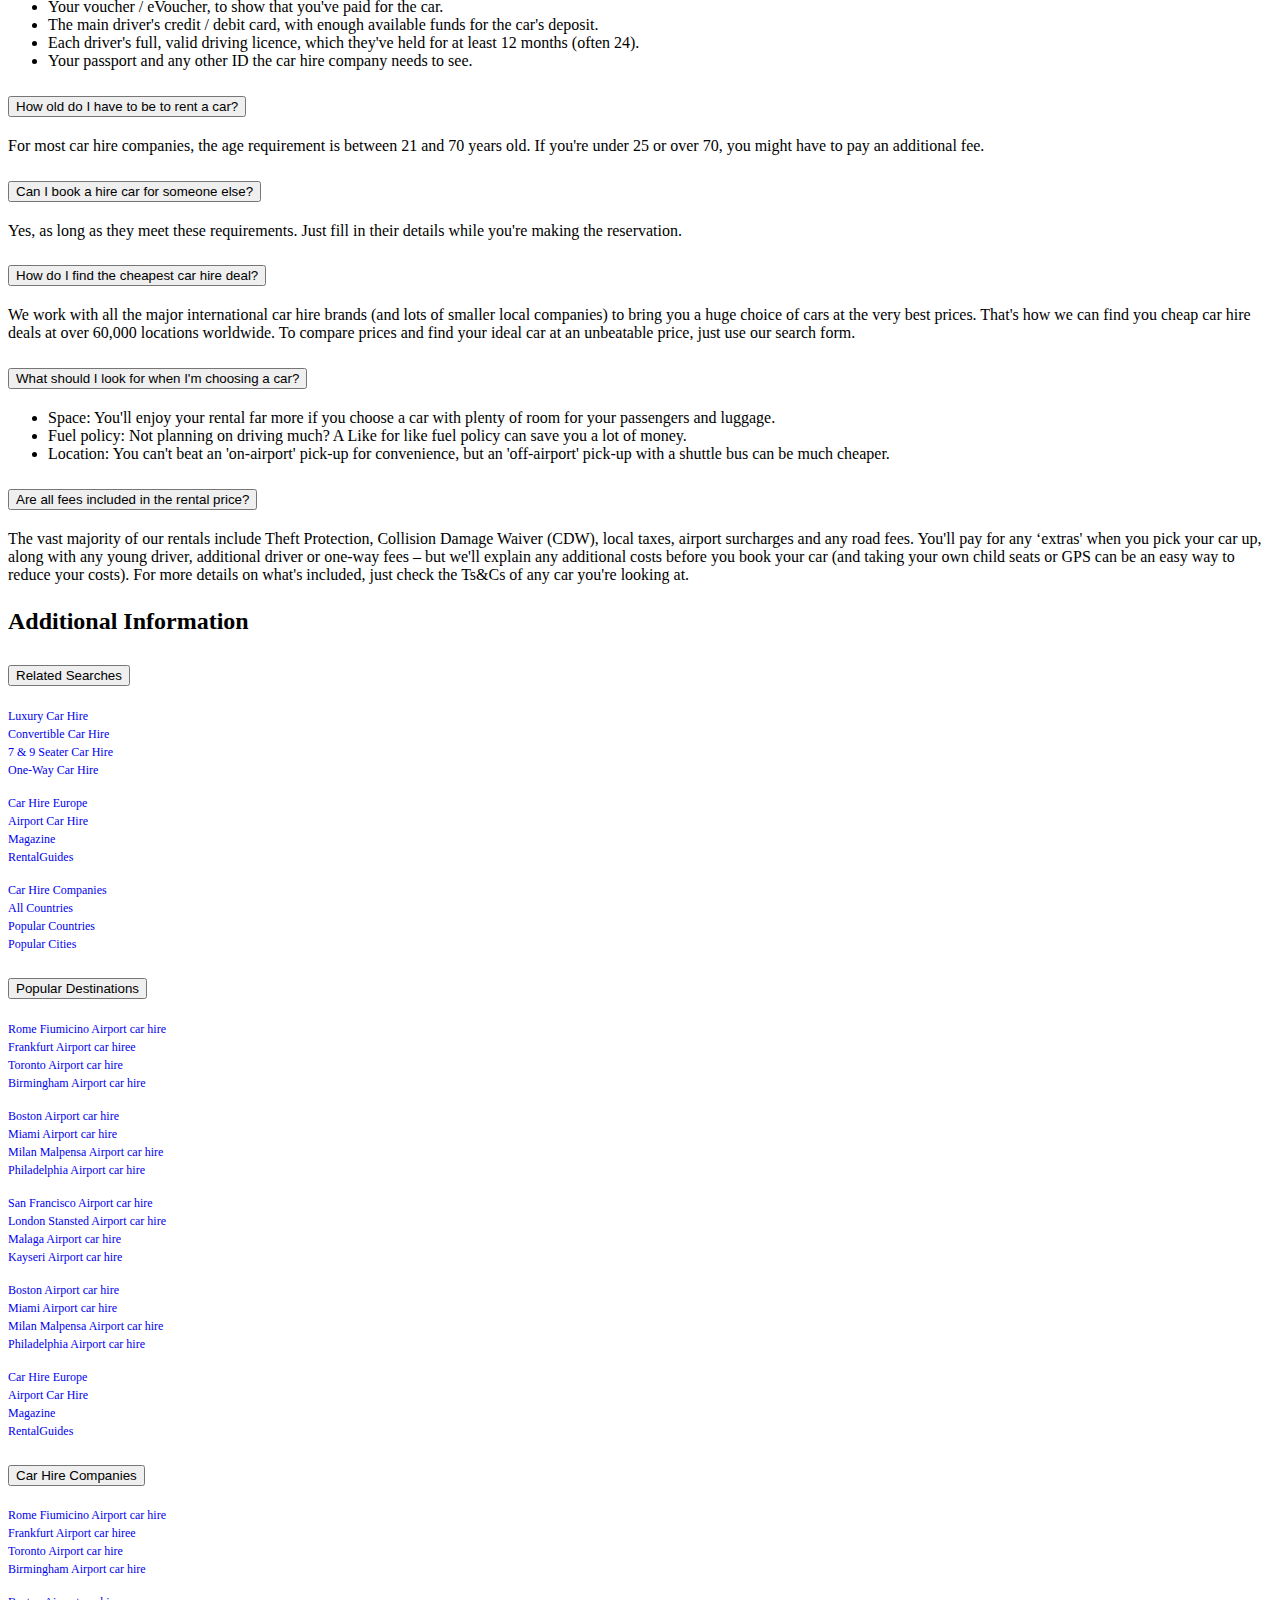
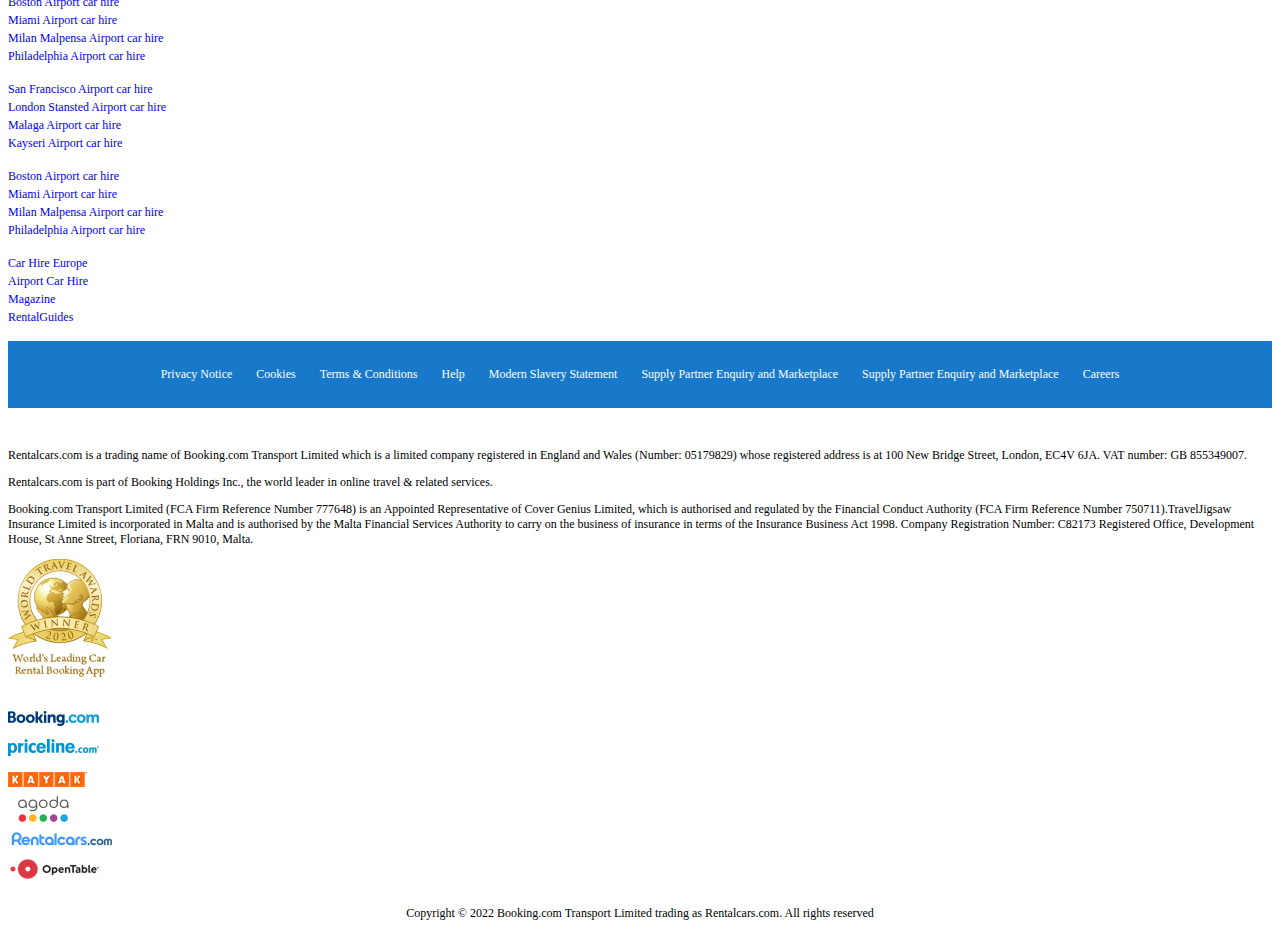
<file: test.html>
<!DOCTYPE html>
<html lang="en">
  <head>
    <meta charset="UTF-8" />
    <meta http-equiv="X-UA-Compatible" content="IE=edge" />
    <meta name="viewport" content="width=device-width, initial-scale=1.0" />
    <title>Cheap Car,Hire</title>

    <!--CDN Links-->
    <!-- CSS only -->
    <link
      href="https://cdn.jsdelivr.net/npm/bootstrap@5.1.3/dist/css/bootstrap.min.css"
      rel="stylesheet"
      integrity="sha384-1BmE4kWBq78iYhFldvKuhfTAU6auU8tT94WrHftjDbrCEXSU1oBoqyl2QvZ6jIW3"
      crossorigin="anonymous"
    />

    <link
      rel="stylesheet"
      href="https://cdnjs.cloudflare.com/ajax/libs/font-awesome/4.7.0/css/font-awesome.min.css"
    />
    <!--Own CSS-->
    <link rel="stylesheet" href="./css/style.css" />
    <link rel="stylesheet" href="./css/responsive.css" />
  </head>
  <body>
    <section class="header-section">
      <!--Navabr-->
      <header>
        <nav class="navbar navbar-expand-lg navbar-light">
          <div class="container-fluid">
            <a class="navbar-brand" href="#"><img src="./images/logo.svg" /></a>
            <button
              class="navbar-toggler"
              type="button"
              data-bs-toggle="collapse"
              data-bs-target="#navbarSupportedContent"
              aria-controls="navbarSupportedContent"
              aria-expanded="false"
              aria-label="Toggle navigation"
            >
              <span class="navbar-toggler-icon"></span>
            </button>
            <div
              class="collapse navbar-collapse left-navbar"
              id="navbarSupportedContent"
            >
              <ul class="navbar-nav mb-2 mb-lg-0">
                <li class="nav-item">
                  <a class="nav-link active" aria-current="page" href="#"
                    >USD</a
                  >
                </li>
                <li class="nav-item">
                  <a class="nav-link" href="#"
                    ><img src="./images/navBar-image.png" style="width: 1.5rem"
                  /></a>
                </li>
              </ul>

              <button class="btn btn-outline-success booking-btn" type="submit">
                Manage Booking
              </button>
            </div>
          </div>
        </nav>
      </header>

      <!--Sub PArt-->
      <section class="top-banner-subPart">
        <h1>Car Hire – Search, Compare & Save</h1>
        <div class="row" style="padding-bottom: 1rem">
          <div class="col-lg-4 col-md-6" style="padding-right: 0">
            <i class="fa fa-check" style="padding-right: 0.2rem"></i>Free
            cancellations on most bookings
          </div>
          <div class="col-lg-3 col-md-6">
            <i class="fa fa-check" style="padding-right: 0.2rem"></i>60,000+
            locations
          </div>
          <div class="col-lg-4 col-md-6">
            <i class="fa fa-check" style="padding-right: 0.2rem"></i>Customer
            support in 40+ languages
          </div>
        </div>
        <div class="container search-section">
          <div class="row">
            <div class="col-lg-4">
              <div class="input-group flex-nowrap pick-up-bar">
                <span class="input-group-text">
                  <i class="fa fa-search" style="background-color: white"></i
                ></span>
                <input
                  type="text"
                  class="form-control"
                  placeholder="Pick-Up Location"
                  aria-label="Pick-Up Location"
                  aria-describedby="addon-wrapping"
                />
              </div>
            </div>
            <div class="col-lg-3">
              <div class="input-group flex-nowrap pick-up-bar">
                <input
                  type="text"
                  class="form-control"
                  onfocus="(this.type='date')"
                  onblur="if(this.value==''){this.type='text'}"
                  placeholder="From"
                />
                <input type="time" class="form-control" />
              </div>
            </div>
            <div class="col-lg-3">
              <div class="input-group flex-nowrap pick-up-bar">
                <input
                  type="text"
                  class="form-control"
                  onfocus="(this.type='date')"
                  onblur="if(this.value==''){this.type='text'}"
                  placeholder="To"
                />
                <input type="time" class="form-control" />
              </div>
            </div>
            <div class="col-lg-2 search-button">
              <div class="pick-up-bar">
                <button type="button" class="btn bg-success px-5">
                  search
                </button>
              </div>
            </div>
          </div>
        </div>

        <div class="check-box-section py-3">
          <div class="row">
            <div class="col-lg-4 col-md-6">
              <div class="form-check">
                <input
                  class="form-check-input"
                  type="checkbox"
                  value=""
                  id="flexCheckDefault"
                  style="width: 1rem; height: 1rem"
                />
                <label class="form-check-label" for="flexCheckDefault">
                  Drop car off at different location
                </label>
              </div>
            </div>
            <div class="col-lg-4 col-md-6">
              <div class="form-check">
                <input
                  class="form-check-input"
                  type="checkbox"
                  value=""
                  id="flexCheckChecked"
                  style="width: 1rem; height: 1rem"
                />
                <label class="form-check-label" for="flexCheckChecked">
                  Driver aged 30 – 65?
                </label>
              </div>
            </div>
            <div class="col-lg-4 col-md-6">
              <div class="age-selection">
                <label for="quantity"> Driver's age</label>
                <input
                  type="number"
                  id="quantity"
                  name="quantity"
                  min="1"
                  max="99"
                  style="width: 2.5rem; font-size: 0.7rem"
                />
              </div>
            </div>
          </div>
        </div>
      </section>
    </section>

    <section class="brand-section">
      <div class="container">
        <div class="row">
          <div class="col-lg-12">
            <h2>
              Rentalcars.com connects you to the biggest brands in car hire.
            </h2>
          </div>
        </div>
        <div class="row">
          <div class="col-lg-3 col-md-3 col-sm-3 col-4 mb-1">
            <img src="./images/brands/brand-1.gif" alt="Brand-Image" />
          </div>
          <div class="col-lg-3 col-md-3 col-sm-3 col-4 mb-1">
            <img src="./images/brands/brand-2.gif" alt="Brand-Image" />
          </div>
          <div class="col-lg-3 col-md-3 col-sm-3 col-4 mb-1">
            <img src="./images/brands/brand-3.gif" alt="Brand-Image" />
          </div>
          <div class="col-lg-3 col-md-3 col-sm-3 col-4 mb-1">
            <img src="./images/brands/brand-4.gif" alt="Brand-Image" />
          </div>

          <div class="col-lg-3 col-md-3 col-sm-3 col-4 mb-1">
            <img src="./images/brands/brand-5.gif" alt="Brand-Image" />
          </div>
          <div class="col-lg-3 col-md-3 col-sm-3 col-4 mb-1">
            <img src="./images/brands/brand-6.gif" alt="Brand-Image" />
          </div>
          <div class="col-lg-3 col-md-3 col-sm-3 col-4 mb-1">
            <img src="./images/brands/brand-7.gif" alt="Brand-Image" />
          </div>
          <div class="col-lg-3 col-md-3 col-sm-3 col-4 mb-1">
            <img src="./images/brands/brand-8.gif" alt="Brand-Image" />
          </div>
        </div>
      </div>
    </section>

    <section class="options-section">
      <div class="container">
        <div class="row">
          <div class="col-lg-4">
            <div class="row">
              <div class="col-lg-3 col-md-2 col-sm-2 col-2">
                <img src="./images/brands/flex-ren.png" />
              </div>
              <div class="col-lg-9 col-md-10 col-sm-10 col-10">
                <h2>Flexible Rents</h2>
                <p>
                  Cancel or change most bookings for free up to 48 hours before
                  pick-up
                </p>
              </div>
            </div>
          </div>
          <div class="col-lg-4">
            <div class="row">
              <div class="col-lg-3 col-md-2 col-sm-2 col-2">
                <img src="./images/brands/hiden-fees.png" />
              </div>
              <div class="col-lg-9 col-md-10 col-sm-10 col-10">
                <h2>No hidden fees</h2>
                <p>Know exactly what you’re paying</p>
              </div>
            </div>
          </div>
          <div class="col-lg-4">
            <div class="row">
              <div class="col-lg-3 col-md-2 col-sm-2 col-2">
                <img src="./images/brands/match.png" />
              </div>
              <div class="col-lg-9 col-md-10 col-sm-10 col-10">
                <h2>Price Match Guarantee</h2>
                <p>Found the same deal for less? We’ll match the price.</p>
              </div>
            </div>
          </div>
        </div>
      </div>
    </section>

    <section class="promotion-section">
      <div class="container">
        <div class="row">
          <div class="col-lg-5 promotion-1">
            <div class="row promotion-1-div">
              <div class="col-lg-3 col-md-3 col-sm-3 col-3">
                <img src="./images/brands/promototion-1.png" />
              </div>
              <div class="col-lg-9 col-md-9 col-sm-9 col-9">
                <h3>
                  Clean cars. Flexible bookings. Socially distant rental
                  counters.
                </h3>
                <p>
                  We’re working with our partners to keep you safe and in the
                  driving seat.
                </p>
                <a href="#">Find out more</a>
              </div>
            </div>
          </div>
          <div class="col-lg-5 promotion-2">
            <div class="row promotion-2-div">
              <div class="col-lg-3 col-md-3 col-sm-3 col-3">
                <img src="./images/brands/promotion-2.png" />
              </div>
              <div class="col-lg-9 col-md-9 col-sm-9 col-9">
                <h3>Subscribe for exclusive offers and deals!</h3>
                <div class="row">
                  <div class="col-lg-12">
                    <div class="input-group">
                      <input
                        type="search"
                        class="form-control rounded"
                        placeholder="Email Address"
                        aria-label="Search"
                        aria-describedby="search-addon"
                      />
                      <button type="button" class="btn btn-outline-primary">
                        Sign me Up!
                      </button>
                    </div>
                  </div>
                </div>
              </div>
            </div>
          </div>
        </div>
      </div>
    </section>
    <section class="destinations">
      <div class="container">
        <div class="row">
          <div class="col-lg-6 Worldwide-destinations">
            <div class="row">
              <div class="col-lg-12">
                <h3>Top Worldwide Destinations</h3>
              </div>
            </div>
            <div class="row">
              <div class="col-lg-6 col-md-6 col-sm-6 col-6 worldwide">
                <a href="#">Dubai</a>
              </div>
              <div class="col-lg-6 col-md-6 col-sm-6 col-6 worldwide">
                <a href="#">London</a>
              </div>
            </div>
            <div class="row">
              <div class="col-lg-6 col-md-6 col-sm-6 col-6 worldwide">
                <a href="#">Manchester</a>
              </div>
              <div class="col-lg-6 col-md-6 col-sm-6 col-6 worldwide">
                <a href="#">Kuala Lumpur</a>
              </div>
            </div>
            <div class="row">
              <div class="col-lg-6 col-md-6 col-sm-6 col-6 worldwide">
                <a href="#">Phuket</a>
              </div>
              <div class="col-lg-6 col-md-6 col-sm-6 col-6 worldwide">
                <a href="#">Bodrum</a>
              </div>
            </div>
            <div class="row">
              <div class="col-lg-6 col-md-6 col-sm-6 col-6 worldwide">
                <a href="#">Milan</a>
              </div>
              <div class="col-lg-6 col-md-6 col-sm-6 col-6 worldwide">
                <a href="#"> Rome</a>
              </div>
            </div>
            <div class="row">
              <div class="col-lg-6 col-md-6 col-sm-6 col-6 worldwide">
                <a href="#">Lisbon</a>
              </div>
              <div class="col-lg-6 col-md-6 col-sm-6 col-6 worldwide">
                <a href="#">Chicago</a>
              </div>
            </div>
          </div>
          <div class="col-lg-6">
            <div class="row">
              <div class="col-lg-12">
                <h3>Top Worldwide Airports</h3>
              </div>
            </div>
            <div class="row">
              <div class="col-lg-6 col-md-6 col-sm-6 col-6 worldwide">
                <a href="#">Manchester Airport</a>
              </div>
              <div class="col-lg-6 col-md-6 col-sm-6 col-6 worldwide">
                <a href="#">Heathrow Airport</a>
              </div>
            </div>
            <div class="row">
              <div class="col-lg-6 col-md-6 col-sm-6 col-6 worldwide">
                <a href="#">Dubai Airport</a>
              </div>
              <div class="col-lg-6 col-md-6 col-sm-6 col-6 worldwide">
                <a href="#"> Dubai Airport</a>
              </div>
            </div>
            <div class="row">
              <div class="col-lg-6 col-md-6 col-sm-6 col-6 worldwide">
                <a href="#">Kuala Lumpur International Airport</a>
              </div>
              <div class="col-lg-6 col-md-6 col-sm-6 col-6 worldwide">
                <a href="#">Bodrum Airport</a>
              </div>
            </div>
            <div class="row">
              <div class="col-lg-6 col-md-6 col-sm-6 col-6 worldwide">
                <a href="#">Phuket Airport</a>
              </div>
              <div class="col-lg-6 col-md-6 col-sm-6 col-6 worldwide">
                <a href="#"> Lisbon Airport</a>
              </div>
            </div>
            <div class="row">
              <div class="col-lg-6 col-md-6 col-sm-6 col-6 worldwide">
                <a href="#">Chicago O'Hare Airport</a>
              </div>
              <div class="col-lg-6 col-md-6 col-sm-6 col-6 worldwide">
                <a href="#">Faro Airport</a>
              </div>
            </div>
          </div>
        </div>
      </div>
    </section>
    <section class="FAQs-Additional">
      <div class="container">
        <div class="row">
          <div class="col-lg-6 FAQ">
            <div class="row">
              <div class="col-lg-12">
                <h3>Frequently Asked Questions</h3>
              </div>
            </div>
            <div class="accordion" id="accordionExample">
              <div class="row">
                <div class="col-lg-12">
                  <div class="accordion-item">
                    <h2 class="accordion-header" id="headingOne">
                      <button
                        class="accordion-button collapsed"
                        type="button"
                        data-bs-toggle="collapse"
                        data-bs-target="#collapseOne"
                        aria-expanded="true"
                        aria-controls="collapseOne"
                      >
                        What do I need to hire a car?
                      </button>
                    </h2>
                    <div
                      id="collapseOne"
                      class="accordion-collapse collapse"
                      aria-labelledby="headingOne"
                      data-bs-parent="#accordionExample"
                    >
                      <div class="accordion-body">
                        <p>
                          To book your car, all you need is a credit or debit
                          card. When you pick the car up, you'll need:
                        </p>
                        <ul>
                          <li>
                            Your voucher / eVoucher, to show that you've paid
                            for the car.
                          </li>
                          <li>
                            The main driver's credit / debit card, with enough
                            available funds for the car's deposit.
                          </li>
                          <li>
                            Each driver's full, valid driving licence, which
                            they've held for at least 12 months (often 24).
                          </li>
                          <li>
                            Your passport and any other ID the car hire company
                            needs to see.
                          </li>
                        </ul>
                      </div>
                    </div>
                  </div>
                </div>
              </div>
              <div class="row">
                <div class="col-lg-12">
                  <div class="accordion-item">
                    <h2 class="accordion-header" id="headingTwo">
                      <button
                        class="accordion-button collapsed"
                        type="button"
                        data-bs-toggle="collapse"
                        data-bs-target="#collapseTwo"
                        aria-expanded="false"
                        aria-controls="collapseTwo"
                      >
                        How old do I have to be to rent a car?
                      </button>
                    </h2>
                    <div
                      id="collapseTwo"
                      class="accordion-collapse collapse"
                      aria-labelledby="headingTwo"
                      data-bs-parent="#accordionExample"
                    >
                      <div class="accordion-body">
                        <p>
                          For most car hire companies, the age requirement is
                          between 21 and 70 years old. If you're under 25 or
                          over 70, you might have to pay an additional fee.
                        </p>
                      </div>
                    </div>
                  </div>
                </div>
              </div>
              <div class="row">
                <div class="col-lg-12">
                  <div class="accordion-item">
                    <h2 class="accordion-header" id="headingThree">
                      <button
                        class="accordion-button collapsed"
                        type="button"
                        data-bs-toggle="collapse"
                        data-bs-target="#collapseThree"
                        aria-expanded="false"
                        aria-controls="collapseThree"
                      >
                        Can I book a hire car for someone else?
                      </button>
                    </h2>
                    <div
                      id="collapseThree"
                      class="accordion-collapse collapse"
                      aria-labelledby="headingThree"
                      data-bs-parent="#accordionExample"
                    >
                      <div class="accordion-body">
                        <p>
                          Yes, as long as they meet these requirements. Just
                          fill in their details while you're making the
                          reservation.
                        </p>
                      </div>
                    </div>
                  </div>
                </div>
              </div>
              <div class="row">
                <div class="col-lg-12">
                  <div class="accordion-item">
                    <h2 class="accordion-header" id="headingFour">
                      <button
                        class="accordion-button collapsed"
                        type="button"
                        data-bs-toggle="collapse"
                        data-bs-target="#collapseFour"
                        aria-expanded="false"
                        aria-controls="collapseFour"
                      >
                        How do I find the cheapest car hire deal?
                      </button>
                    </h2>
                    <div
                      id="collapseFour"
                      class="accordion-collapse collapse"
                      aria-labelledby="headingFour"
                      data-bs-parent="#accordionExample"
                    >
                      <div class="accordion-body">
                        <p>
                          We work with all the major international car hire
                          brands (and lots of smaller local companies) to bring
                          you a huge choice of cars at the very best prices.
                          That's how we can find you cheap car hire deals at
                          over 60,000 locations worldwide. To compare prices and
                          find your ideal car at an unbeatable price, just use
                          our search form.
                        </p>
                      </div>
                    </div>
                  </div>
                </div>
              </div>
              <div class="row">
                <div class="col-lg-12">
                  <div class="accordion-item">
                    <h2 class="accordion-header" id="headingFive">
                      <button
                        class="accordion-button collapsed"
                        type="button"
                        data-bs-toggle="collapse"
                        data-bs-target="#collapseFive"
                        aria-expanded="false"
                        aria-controls="collapseFive"
                      >
                        What should I look for when I'm choosing a car?
                      </button>
                    </h2>
                    <div
                      id="collapseFive"
                      class="accordion-collapse collapse"
                      aria-labelledby="headingFive"
                      data-bs-parent="#accordionExample"
                    >
                      <div class="accordion-body">
                        <ul>
                          <li>
                            Space: You'll enjoy your rental far more if you
                            choose a car with plenty of room for your passengers
                            and luggage.
                          </li>
                          <li>
                            Fuel policy: Not planning on driving much? A Like
                            for like fuel policy can save you a lot of money.
                          </li>
                          <li>
                            Location: You can't beat an 'on-airport' pick-up for
                            convenience, but an 'off-airport' pick-up with a
                            shuttle bus can be much cheaper.
                          </li>
                        </ul>
                      </div>
                    </div>
                  </div>
                </div>
              </div>
              <div class="row">
                <div class="col-lg-12">
                  <div class="accordion-item">
                    <h2 class="accordion-header" id="headingSix">
                      <button
                        class="accordion-button collapsed"
                        type="button"
                        data-bs-toggle="collapse"
                        data-bs-target="#collapseSix"
                        aria-expanded="false"
                        aria-controls="collapseSix"
                      >
                        Are all fees included in the rental price?
                      </button>
                    </h2>
                    <div
                      id="collapseSix"
                      class="accordion-collapse collapse"
                      aria-labelledby="headingSix"
                      data-bs-parent="#accordionExample"
                    >
                      <div class="accordion-body">
                        <p>
                          The vast majority of our rentals include Theft
                          Protection, Collision Damage Waiver (CDW), local
                          taxes, airport surcharges and any road fees. You'll
                          pay for any ‘extras' when you pick your car up, along
                          with any young driver, additional driver or one-way
                          fees – but we'll explain any additional costs before
                          you book your car (and taking your own child seats or
                          GPS can be an easy way to reduce your costs). For more
                          details on what's included, just check the Ts&Cs of
                          any car you're looking at.
                        </p>
                      </div>
                    </div>
                  </div>
                </div>
              </div>
            </div>
          </div>
          <div class="col-lg-6 additional">
            <div class="row">
              <div class="col-lg-12">
                <h3>Additional Information</h3>
              </div>
            </div>
            <div class="accordion" id="accordionExample">
              <div class="row">
                <div class="col-lg-12">
                  <div class="accordion-item">
                    <h2 class="accordion-header" id="headingOneinfo">
                      <button
                        class="accordion-button collapsed"
                        type="button"
                        data-bs-toggle="collapse"
                        data-bs-target="#collapseOneinfo"
                        aria-expanded="true"
                        aria-controls="collapseOneinfo"
                      >
                        Related Searches
                      </button>
                    </h2>
                    <div
                      id="collapseOneinfo"
                      class="accordion-collapse collapse"
                      aria-labelledby="headingOneinfo"
                      data-bs-parent="#accordionExample"
                    >
                      <div class="accordion-body">
                        <div class="row additional-space">
                          <div class="col-lg-3 col-md-6 col-sm-6 col-6">
                            <a href="#">Luxury Car Hire</a>
                          </div>
                          <div class="col-lg-3 col-md-6 col-sm-6 col-6">
                            <a href="#"> Convertible Car Hire </a>
                          </div>
                          <div class="col-lg-3 col-md-6 col-sm-6 col-6">
                            <a href="#"> 7 & 9 Seater Car Hire </a>
                          </div>
                          <div class="col-lg-3 col-md-6 col-sm-6 col-6">
                            <a href="#"> One-Way Car Hire</a>
                          </div>
                        </div>
                        <div class="row additional-space">
                          <div class="col-lg-3 col-md-6 col-sm-6 col-6">
                            <a href="#">Car Hire Europe</a>
                          </div>
                          <div class="col-lg-3 col-md-6 col-sm-6 col-6">
                            <a href="#"> Airport Car Hire</a>
                          </div>
                          <div class="col-lg-3 col-md-6 col-sm-6 col-6">
                            <a href="#"> Magazine </a>
                          </div>
                          <div class="col-lg-3 col-md-6 col-sm-6 col-6">
                            <a href="#"> RentalGuides</a>
                          </div>
                        </div>
                        <div class="row additional-space">
                          <div class="col-lg-3 col-md-6 col-sm-6 col-6">
                            <a href="#">Car Hire Companies</a>
                          </div>
                          <div class="col-lg-3 col-md-6 col-sm-6 col-6">
                            <a href="#"> All Countries</a>
                          </div>
                          <div class="col-lg-3 col-md-6 col-sm-6 col-6">
                            <a href="#"> Popular Countries </a>
                          </div>
                          <div class="col-lg-3 col-md-6 col-sm-6 col-6">
                            <a href="#"> Popular Cities</a>
                          </div>
                        </div>
                      </div>
                    </div>
                  </div>
                </div>
              </div>
              <div class="row">
                <div class="col-lg-12">
                  <div class="accordion-item">
                    <h2 class="accordion-header" id="headingTwoinfo">
                      <button
                        class="accordion-button collapsed"
                        type="button"
                        data-bs-toggle="collapse"
                        data-bs-target="#collapseTwoinfo"
                        aria-expanded="false"
                        aria-controls="collapseTwoinfo"
                      >
                        Popular Destinations
                      </button>
                    </h2>
                    <div
                      id="collapseTwoinfo"
                      class="accordion-collapse collapse"
                      aria-labelledby="headingTwoinfo"
                      data-bs-parent="#accordionExample"
                    >
                      <div class="accordion-body">
                        <div class="row additional-space">
                          <div class="col-lg-3 col-md-6 col-sm-6 col-6">
                            <a href="#">Rome Fiumicino Airport car hire</a>
                          </div>
                          <div class="col-lg-3 col-md-6 col-sm-6 col-6">
                            <a href="#"> Frankfurt Airport car hiree </a>
                          </div>
                          <div class="col-lg-3 col-md-6 col-sm-6 col-6">
                            <a href="#"> Toronto Airport car hire </a>
                          </div>
                          <div class="col-lg-3 col-md-6 col-sm-6 col-6">
                            <a href="#"> Birmingham Airport car hire</a>
                          </div>
                        </div>
                        <div class="row additional-space">
                          <div class="col-lg-3 col-md-6 col-sm-6 col-6">
                            <a href="#">Boston Airport car hire</a>
                          </div>
                          <div class="col-lg-3 col-md-6 col-sm-6 col-6">
                            <a href="#">Miami Airport car hire</a>
                          </div>
                          <div class="col-lg-3 col-md-6 col-sm-6 col-6">
                            <a href="#"> Milan Malpensa Airport car hire </a>
                          </div>
                          <div class="col-lg-3 col-md-6 col-sm-6 col-6">
                            <a href="#">Philadelphia Airport car hire</a>
                          </div>
                        </div>

                        <div class="row additional-space">
                          <div class="col-lg-3 col-md-6 col-sm-6 col-6">
                            <a href="#">San Francisco Airport car hire</a>
                          </div>
                          <div class="col-lg-3 col-md-6 col-sm-6 col-6">
                            <a href="#"> London Stansted Airport car hire</a>
                          </div>
                          <div class="col-lg-3 col-md-6 col-sm-6 col-6">
                            <a href="#"> Malaga Airport car hire </a>
                          </div>
                          <div class="col-lg-3 col-md-6 col-sm-6 col-6">
                            <a href="#"> Kayseri Airport car hire</a>
                          </div>
                        </div>

                        <div class="row additional-space">
                          <div class="col-lg-3 col-md-6 col-sm-6 col-6">
                            <a href="#">Boston Airport car hire</a>
                          </div>
                          <div class="col-lg-3 col-md-6 col-sm-6 col-6">
                            <a href="#">Miami Airport car hire</a>
                          </div>
                          <div class="col-lg-3 col-md-6 col-sm-6 col-6">
                            <a href="#"> Milan Malpensa Airport car hire </a>
                          </div>
                          <div class="col-lg-3 col-md-6 col-sm-6 col-6">
                            <a href="#">Philadelphia Airport car hire</a>
                          </div>
                        </div>
                        <div class="row additional-space">
                          <div class="col-lg-3 col-md-6 col-sm-6 col-6">
                            <a href="#">Car Hire Europe</a>
                          </div>
                          <div class="col-lg-3 col-md-6 col-sm-6 col-6">
                            <a href="#"> Airport Car Hire</a>
                          </div>
                          <div class="col-lg-3 col-md-6 col-sm-6 col-6">
                            <a href="#"> Magazine </a>
                          </div>
                          <div class="col-lg-3 col-md-6 col-sm-6 col-6">
                            <a href="#"> RentalGuides</a>
                          </div>
                        </div>
                      </div>
                    </div>
                  </div>
                </div>
              </div>
              <div class="row">
                <div class="col-lg-12">
                  <div class="accordion-item">
                    <h2 class="accordion-header" id="headingThreeinfo">
                      <button
                        class="accordion-button collapsed"
                        type="button"
                        data-bs-toggle="collapse"
                        data-bs-target="#collapseThreeinfo"
                        aria-expanded="false"
                        aria-controls="collapseThreeinfo"
                      >
                        Car Hire Companies
                      </button>
                    </h2>
                    <div
                      id="collapseThreeinfo"
                      class="accordion-collapse collapse"
                      aria-labelledby="headingThreeinfo"
                      data-bs-parent="#accordionExample"
                    >
                      <div class="accordion-body">
                        <div class="row additional-space">
                          <div class="col-lg-3 col-md-6 col-sm-6 col-6">
                            <a href="#">Rome Fiumicino Airport car hire</a>
                          </div>
                          <div class="col-lg-3 col-md-6 col-sm-6 col-6">
                            <a href="#"> Frankfurt Airport car hiree </a>
                          </div>
                          <div class="col-lg-3 col-md-6 col-sm-6 col-6">
                            <a href="#"> Toronto Airport car hire </a>
                          </div>
                          <div class="col-lg-3 col-md-6 col-sm-6 col-6">
                            <a href="#"> Birmingham Airport car hire</a>
                          </div>
                        </div>
                        <div class="row additional-space">
                          <div class="col-lg-3 col-md-6 col-sm-6 col-6">
                            <a href="#">Boston Airport car hire</a>
                          </div>
                          <div class="col-lg-3 col-md-6 col-sm-6 col-6">
                            <a href="#">Miami Airport car hire</a>
                          </div>
                          <div class="col-lg-3 col-md-6 col-sm-6 col-6">
                            <a href="#"> Milan Malpensa Airport car hire </a>
                          </div>
                          <div class="col-lg-3 col-md-6 col-sm-6 col-6">
                            <a href="#">Philadelphia Airport car hire</a>
                          </div>
                        </div>

                        <div class="row additional-space">
                          <div class="col-lg-3 col-md-6 col-sm-6 col-6">
                            <a href="#">San Francisco Airport car hire</a>
                          </div>
                          <div class="col-lg-3 col-md-6 col-sm-6 col-6">
                            <a href="#"> London Stansted Airport car hire</a>
                          </div>
                          <div class="col-lg-3 col-md-6 col-sm-6 col-6">
                            <a href="#"> Malaga Airport car hire </a>
                          </div>
                          <div class="col-lg-3 col-md-6 col-sm-6 col-6">
                            <a href="#"> Kayseri Airport car hire</a>
                          </div>
                        </div>

                        <div class="row additional-space">
                          <div class="col-lg-3 col-md-6 col-sm-6 col-6">
                            <a href="#">Boston Airport car hire</a>
                          </div>
                          <div class="col-lg-3 col-md-6 col-sm-6 col-6">
                            <a href="#">Miami Airport car hire</a>
                          </div>
                          <div class="col-lg-3 col-md-6 col-sm-6 col-6">
                            <a href="#"> Milan Malpensa Airport car hire </a>
                          </div>
                          <div class="col-lg-3 col-md-6 col-sm-6 col-6">
                            <a href="#">Philadelphia Airport car hire</a>
                          </div>
                        </div>
                        <div class="row additional-space">
                          <div class="col-lg-3 col-md-6 col-sm-6 col-6">
                            <a href="#">Car Hire Europe</a>
                          </div>
                          <div class="col-lg-3 col-md-6 col-sm-6 col-6">
                            <a href="#"> Airport Car Hire</a>
                          </div>
                          <div class="col-lg-3 col-md-6 col-sm-6 col-6">
                            <a href="#"> Magazine </a>
                          </div>
                          <div class="col-lg-3 col-md-6 col-sm-6 col-6">
                            <a href="#"> RentalGuides</a>
                          </div>
                        </div>
                      </div>
                    </div>
                  </div>
                </div>
              </div>
            </div>
          </div>
        </div>
      </div>
    </section>
    <section class="footer-section">
      <footer>
        <ul class="footer-list">
          <li><a href="#">Privacy Notice</a></li>
          <li><a href="#">Cookies</a></li>
          <li><a href="#"> Terms & Conditions</a></li>
          <li><a href="#">Help</a></li>
          <li><a href="#">Modern Slavery Statement</a></li>
          <li><a href="#">Supply Partner Enquiry and Marketplace</a></li>
          <li><a href="#">Supply Partner Enquiry and Marketplace</a></li>
          <li><a href="#">Careers</a></li>
        </ul>
      </footer>
    </section>
    <section class="explanation">
      <div class="container">
        <!-- Media object -->
        <div class="d-flex explanation-object">
          <!-- Body -->
          <div>
            <p>
              Rentalcars.com is a trading name of Booking.com Transport Limited
              which is a limited company registered in England and Wales
              (Number: 05179829) whose registered address is at 100 New Bridge
              Street, London, EC4V 6JA. VAT number: GB 855349007.
            </p>
            <p>
              Rentalcars.com is part of Booking Holdings Inc., the world leader
              in online travel & related services.
            </p>
            <p>
              Booking.com Transport Limited (FCA Firm Reference Number 777648)
              is an Appointed Representative of Cover Genius Limited, which is
              authorised and regulated by the Financial Conduct Authority (FCA
              Firm Reference Number 750711).TravelJigsaw Insurance Limited is
              incorporated in Malta and is authorised by the Malta Financial
              Services Authority to carry on the business of insurance in terms
              of the Insurance Business Act 1998. Company Registration Number:
              C82173 Registered Office, Development House, St Anne Street,
              Floriana, FRN 9010, Malta.
            </p>
          </div>
          <!-- Image -->
          <div class="explanation-img">
            <img
              src="./images/brands/explanation.png"
              alt="Explanation"
              class="me-3"
              style="height: fit-content"
            />
          </div>
        </div>
        <!-- Media object -->
      </div>
    </section>

    <section class="partners">
      <div class="container">
        <div class="row partners-images">
          <div class="col-lg-2 col-md-2">
            <img src="./images/partners/p1.png" alt="partner" />
          </div>
          <div class="col-lg-2 col-md-2">
            <img src="./images/partners/p2.png" alt="partner" />
          </div>
          <div class="col-lg-2 col-md-2">
            <img src="./images/partners/p3.png" alt="partner" />
          </div>
          <div class="col-lg-2 col-md-2">
            <img src="./images/partners/p4.png" alt="partner" />
          </div>
          <div class="col-lg-2 col-md-2">
            <img src="./images/partners/p5.png" alt="partner" />
          </div>
          <div class="col-lg-2 col-md-2">
            <img src="./images/partners/p6.png" alt="partner" />
          </div>
        </div>
        <div>
          <p>
            Copyright © 2022 Booking.com Transport Limited trading as
            Rentalcars.com. All rights reserved
          </p>
        </div>
      </div>
    </section>

    <!--JS link-->
    <!-- JavaScript Bundle with Popper -->
    <script
      src="https://cdn.jsdelivr.net/npm/bootstrap@5.1.3/dist/js/bootstrap.bundle.min.js"
      integrity="sha384-ka7Sk0Gln4gmtz2MlQnikT1wXgYsOg+OMhuP+IlRH9sENBO0LRn5q+8nbTov4+1p"
      crossorigin="anonymous"
    ></script>
  </body>
</html>
</file>
<file: css/style.css>
@import url("https://fonts.googleapis.com/css2?family=Quicksand:wght@300&family=Roboto:wght@100&display=swap");

/*===========================
||Custom Design
=============================*/
body {
  font-family: "sans-serif";
}
:root {
  --primary-color: #1273c4;
  --secondary-color: rgb(146, 221, 240);
  --btn-color: green;
  --white-color: white;
  --footer-color: #1879ca;
}
/*===========================
||Header Section Design
=============================*/
.header-section {
  background-image: url("../images/bg-1.jpg");
  background-size: cover;
  background-repeat: no-repeat;

  padding: 0;
}

.header-section .container-fluid .navbar {
  padding: 0;
}
.header-section .container-fluid .navbar-brand {
  padding-left: 4.4rem;
}
.header-section .left-navbar {
  justify-content: end;
  padding-right: 4.4rem;
}
.header-section .nav-item a {
  color: white !important;
  margin-right: 1.5rem;
  font-weight: 600;
}

.header-section .booking-btn {
  color: var(--primary-color);
  background-color: var(--white-color);
  border: var(--white-color);
}

.header-section .booking-btn:hover {
  background-color: var(--primary-color);
  color: var(--white-color);
}
/*===========================
||top-banner-subPart Design
=============================*/

.top-banner-subPart {
  padding: 2rem 5.6rem;
  color: white;
  font-weight: 700;
}

.top-banner-subPart h1 {
  padding-top: 1rem;
}
.search-section {
  background-color: yellow;
  padding: 10px;
  border-radius: 5px;
}
.search-section .search-button button {
  padding: 5px 32px;
}
.pick-up-bar {
  border-radius: 0.3rem;
  padding-right: 0;
}

.search-button button {
  border: 2px solid yellow;
  border-radius: 0.3rem;
  padding-top: 0.5rem;
}

.top-banner-subPart .form-check {
  margin-right: 2rem;
}

/*===========================
||Brand-Section Design
=============================*/
.brand-section {
  margin-top: 40px;
}

.brand-section h2 {
  font-size: 1.3rem;
  font-weight: 700;
  margin-bottom: 2rem;
}

/*===========================
||Option Section Design
=============================*/
.options-section {
  margin-top: 4rem;
}

/*===========================
||Promotion Section Design
=============================*/
.promotion-section {
  margin-top: 3rem;
}
.promotion-section .promotion-1,
.promotion-section .promotion-2 {
  border: 1px solid rgb(180, 174, 174);
  border-radius: 5px;
  margin: 1rem;
}
.promotion-section .promotion-1 .promotion-1-div img,
.promotion-2-div img {
  width: 6rem;
}
.promotion-section h3 {
  font-size: 1rem;
  font-weight: 600;
}
.promotion-section a {
  text-decoration: none;
}
.promotion-section a:hover {
  text-decoration: underline;
}
.promotion-1 {
  margin-right: 1rem;
}
.promotion-section .container .row {
  justify-content: center;
  padding: 7px;
}

.promotion-2 button {
  background-color: var(--btn-color);
  color: var(--white-color);
}
.options-section h2 {
  font-size: 1.5rem;
  font-weight: 700;
}
/*===========================
||Destination Section Design
=============================*/

.destinations h3 {
  font-size: 1.5rem;
  font-weight: 700;
}

.destinations .worldwide {
  padding-bottom: 20px;
}

.destinations a {
  font-size: 0.9rem;
  text-decoration: none;
}

.destinations a:hover {
  text-decoration: underline;
}
/*===========================
||FAQs-Additional Section Design
=============================*/

.FAQs-Additional .additional a {
  text-decoration: none;
  font-size: 12px;
}
.additional-space {
  margin-bottom: 15px;
}

.FAQs-Additional .additional a:hover {
  text-decoration: underline;
}
.FAQs-Additional h3 {
  font-size: 1.5rem;
  font-weight: 700;
}

/*===========================
||Footer Section Design
=============================*/

.footer-section .footer-list {
  background-color: var(--footer-color);
  list-style-type: none;
  text-align: center;
  padding: 16px;
}
.footer-section .footer-list li {
  display: inline-block;

  font-size: 12px;
  margin: 10px;
}
.footer-section .footer-list li a {
  color: var(--white-color);
  text-decoration: none;
}

.footer-section .footer-list li a:hover {
  text-decoration: underline;
}

/*===========================
||Explanation Section Design
=============================*/
.explanation {
  font-size: 12px;
  margin-top: 40px;
}

/*===========================
||Partner Section Design
=============================*/
.partners {
  margin-top: 25px;
}

.partners p {
  margin-top: 20px;
  text-align: center;
  font-size: 12px;
}
</file>
<file: css/responsive.css>
@media screen and (min-width: 1120px) {
  .search-section .search-button button {
    padding: 5px 42px;
  }
}
@media screen and (max-width: 1023px) {
  .explanation .explanation-object {
    display: block !important;
  }
  .explanation .explanation-img {
    text-align: center;
  }
}
@media screen and (max-width: 991px) {
  .FAQs-Additional .FAQ,
  .additional {
    border: 1px solid rgb(180, 174, 174);
    margin-bottom: 15px;
  }

  .promotion-section .promotion-1 .promotion-1-div,
  .promotion-2-div {
    flex-direction: row-reverse;
  }
  .brand-section .brand-set1 img,
  .brand-section .brand-set2 img {
    margin-bottom: 10px;
  }
}
@media screen and (max-width: 767px) {
  .partners .partners-images {
    display: none;
  }
  .top-banner-subPart h1 {
    font-size: 1.5rem;
  }
  .subparts {
    font-weight: normal;
  }
  .subparts div {
    font-size: 0.8rem;
  }
}
@media screen and (max-width: 603px) {
  .top-banner-subPart h1 {
    font-size: 1rem;
  }
}

@media screen and (max-width: 575px) {
  .brand-section .brand-set1,
  .brand-section .brand-set2 {
    text-align: center;
  }

  .promotion-section .promotion-1 .promotion-1-div img,
  .promotion-2-div img {
    width: 4rem;
  }

  .options-section img {
    width: 42px;
  }
  .top-banner-subPart {
    padding: 2rem 1.6rem;

    font-weight: 700;
  }
}
</file>
